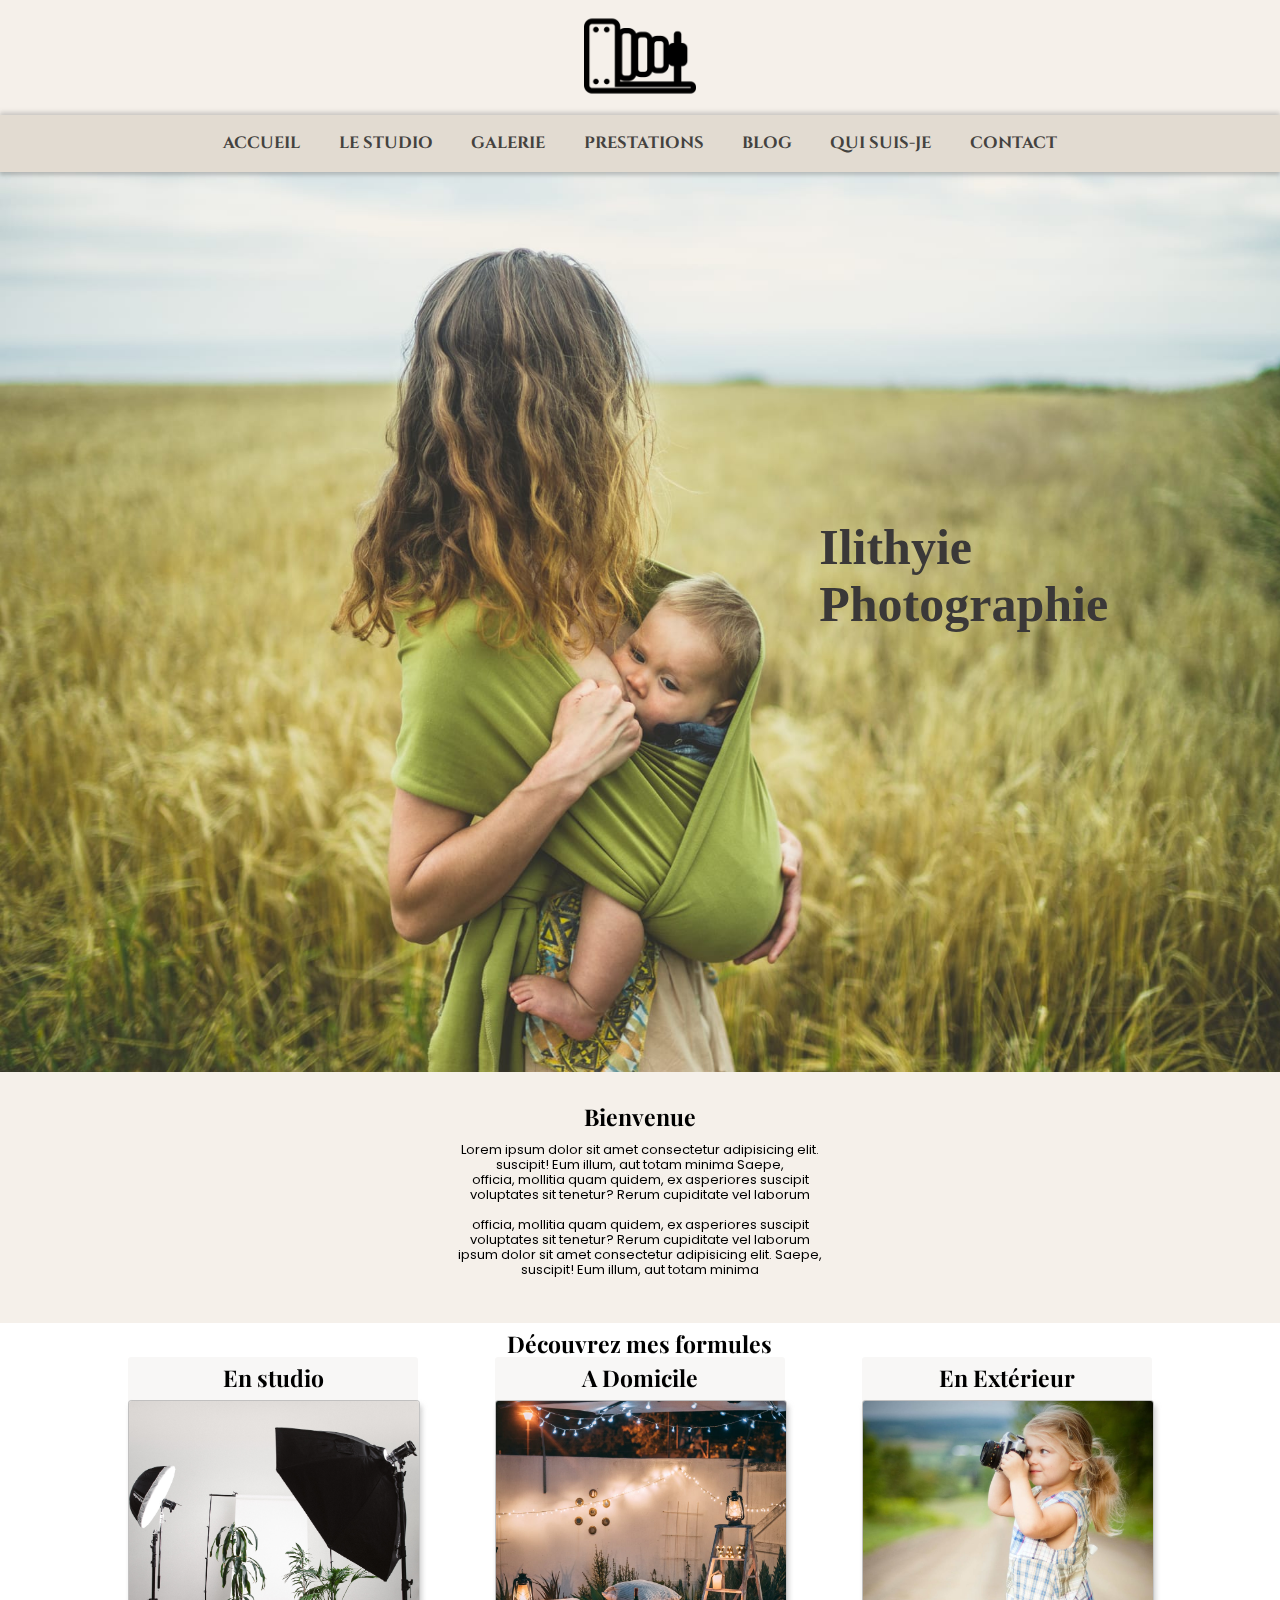
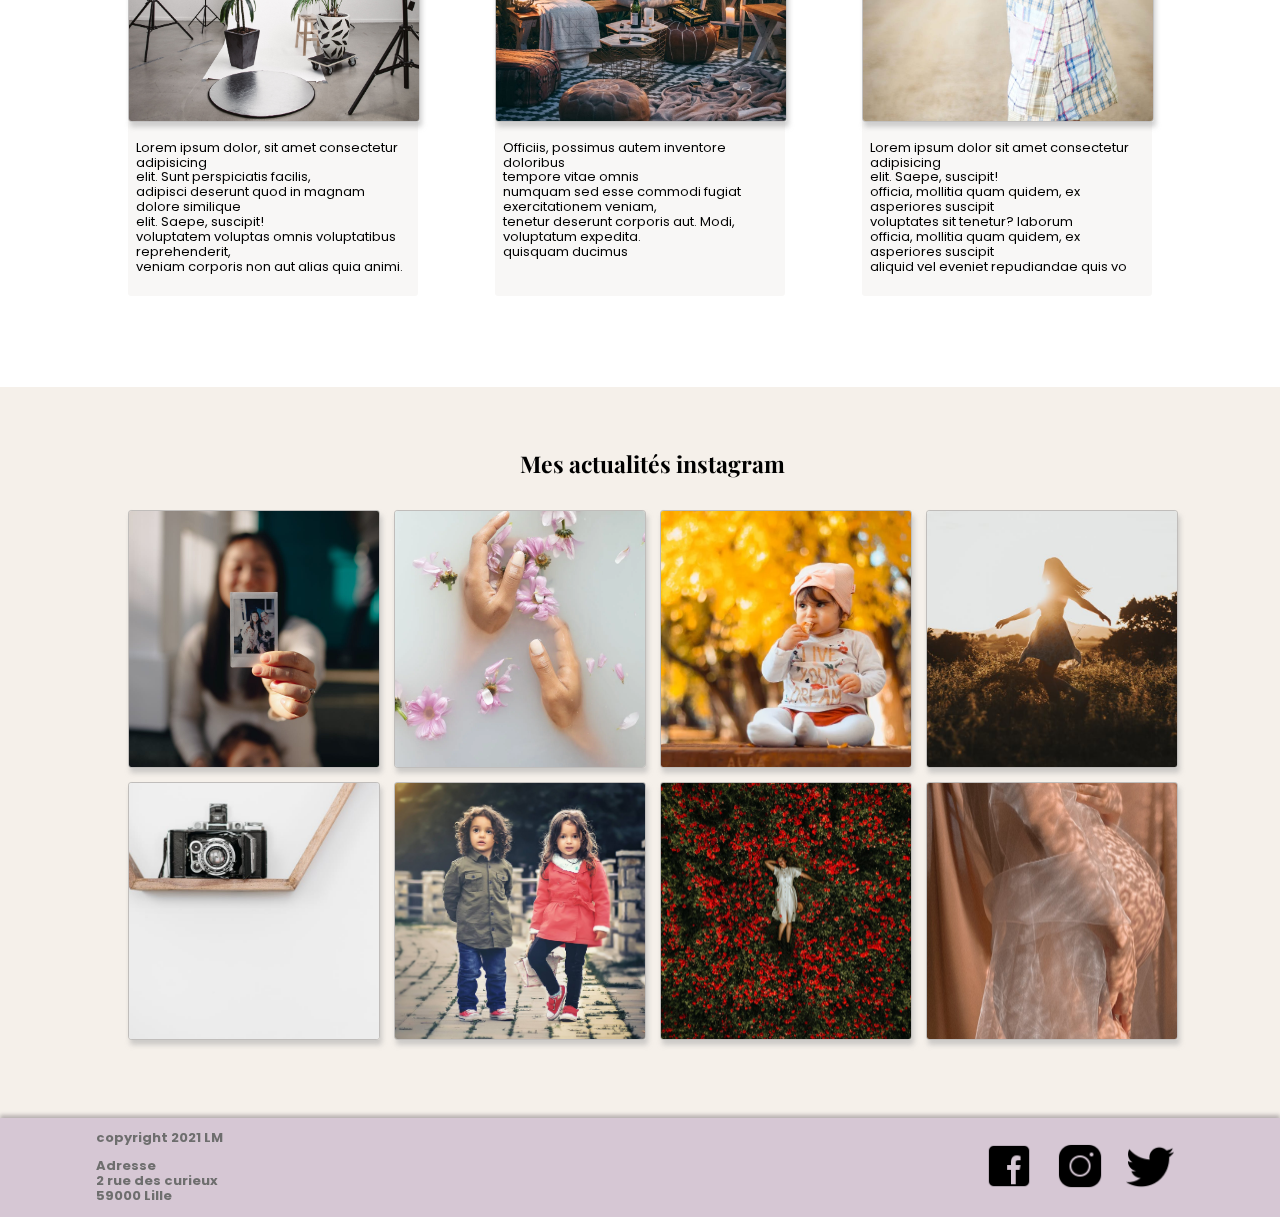
<file: index.html>
<!doctype html>
<html class="no-js" lang="fr">


<!-- =================================================================== -->
<!-- HEAD -->
<!-- =================================================================== -->

<head>
  <meta charset="utf-8">
  <title>photograph baby scss</title>
  <link rel="icon" type="image/x-icon" href="img/pngable_camera-icon.png">
  <meta name="description" content="">
  <meta name="viewport" content="width=device-width, initial-scale=1">

  <meta property="og:title" content="">
  <meta property="og:type" content="">
  <meta property="og:url" content="">
  <meta property="og:image" content="">

  <link rel="stylesheet" href="css/all.min.css" <!-- call fontawesome -->

  <link rel="manifest" href="site.webmanifest">
  <link rel="apple-touch-icon" href="icon.png">
  <!-- Place favicon.ico in the root directory -->

  <link rel="stylesheet" href="stylesheets/main.css">

  <meta name="theme-color" content="#fafafa">

</head>

<!-- =================================================================== -->
<!-- BODY -->
<!-- =================================================================== -->

<body>

  <!-- HEADER ==================================================== -->
  <!-- =========================================================== -->
  <header>
    <figure>
      <a href="index.html">
        <img class="header-img" src="img/pngable_camera-icon.png" alt="logo du site">
      </a>
    </figure>
  </header>

  <!-- NAV ==================================================== -->
  <!-- =========================================================== -->
  <nav>
    <ul>
      <li> <a class="nav-link-text" href="index.html"> accueil</a></li>
      <li> <a class="nav-link-text" href="studio.html"> le studio</a> </li>
      <li> <a class="nav-link-text" href="galerie.html"> galerie</a> </li>
      <li> <a class="nav-link-text" href="prestations.html"> prestations</a> </li>
      <li> <a class="nav-link-text" href="blog.html"> blog</a> </li>
      <li> <a class="nav-link-text" href="aboutme.html"> qui suis-je</a> </li>
      <li> <a class="nav-link-text" href="contact.html"> contact</a> </li>
    </ul>
  </nav>

  <!-- MAIN ==================================================== -->

  <section class="index-container">

    <main class="index-main-background">
      <p class="paragraph-default index-main-studio-title">
        Ilithyie Photographie
      </p>
    </main>

    <!-- BIENVENU MESSAGE ==================================================== -->
    <article class="index-main-article-bienvenu">
      <h3 class="h3-default">Bienvenue</h3>
      <p class="paragraph-default">
        Lorem ipsum dolor sit amet consectetur adipisicing elit. <br />
        suscipit! Eum illum, aut totam minima Saepe,<br />
        officia, mollitia quam quidem, ex asperiores suscipit <br />
        voluptates sit tenetur? Rerum cupiditate vel laborum<br />
        <br />
        officia, mollitia quam quidem, ex asperiores suscipit <br />
        voluptates sit tenetur? Rerum cupiditate vel laborum<br />
        ipsum dolor sit amet consectetur adipisicing elit. Saepe, <br />
        suscipit! Eum illum, aut totam minima<br />
      </p>
    </article>




    <!-- prestations PRESENTATION ==================================================== -->
    <section class="index-prestations-backgroundcolor">
      <!-- section background white to hide backgroundimage -->

      <section class="index-prestations-container">

        <h3 class="h3-default index-prestation-1"> Découvrez mes formules </h3>

        <article class="index-prestation-2 index-prestation-gen">
          <h3 class="h3-default"> En studio </h3>
          <figure>
            <a href="prestations.html#studio-id-link">
              <img src="img/photo-1527011046414-4781f1f94f8c.jpeg" class="img-general-setting"
                alt="Photo d'un plateau studio">
            </a>
          </figure>
          <p class="paragraph-default">
            Lorem ipsum dolor, sit amet consectetur adipisicing<br />
            elit. Sunt perspiciatis facilis,<br />
            adipisci deserunt quod in magnam dolore similique<br />
            elit. Saepe, suscipit!<br />
            voluptatem voluptas omnis voluptatibus reprehenderit,<br />
            veniam corporis non aut alias quia animi.<br />
          </p>
        </article>

        <article class="index-prestation-3 index-prestation-gen">
          <h3 class="h3-default"> A Domicile </h3>
          <figure>
            <a href="prestations.html#domicile-id-link">
              <img src="img/pexels-photo-4112233.jpeg" class="img-general-setting"
                alt="Photo d'un salon extérieur">
            </a>
          </figure>
          <p class="paragraph-default">
            Officiis, possimus autem inventore doloribus <br />
            tempore vitae omnis <br />
            numquam sed esse commodi fugiat exercitationem veniam,<br />
            tenetur deserunt corporis aut. Modi, voluptatum expedita.<br />
            quisquam ducimus
          </p>
        </article>

        <article class="index-prestation-4 index-prestation-gen">
          <h3 class="h3-default"> En Extérieur </h3>
          <figure>
            <a href="prestations.html#exterieur-id-link">
            <img src="img/pexels-photo-189857.jpeg" class="img-general-setting img-prestation-mediaQ3"
              alt="Photo d'une enfant en extérieur utilisant un appareil photo">
            </a>
          </figure>
          <p class="paragraph-default">
            Lorem ipsum dolor sit amet consectetur adipisicing <br />
            elit. Saepe, suscipit!<br />
            officia, mollitia quam quidem, ex asperiores suscipit <br />
            voluptates sit tenetur? laborum<br />
            officia, mollitia quam quidem, ex asperiores suscipit <br />
            aliquid vel eveniet repudiandae quis vo<br />
          </p>
        </article>
      </section>
    </section>
    <!-- section background white to hide backgroundimage -->


  </section>
  <!-- Il faut que la section qui contienne le background contienne tout les elements qui vont passer sur le BGimage,
sinon un autre "element de même importance" va entrainer un scroll et l'image va se faire pousser et ça sera pas agréable -->

  <!-- ACTUALITE INSTAGRAM ==================================================== -->
  <section class="index-actu-insta-backgroundcolor">
    <section class="index-actu-insta-container">
      <h3 class="h3-default"> Mes actualités instagram</h3>

      <figure class="index-actu-insta-figure">
        <img src="img/pexels-photo-7678207.jpeg" class="img-general-setting" alt="actuinsta1">
      </figure>
      <figure class="index-actu-insta-figure">
        <img src="img/pexels-photo-6621224.webp" class="img-general-setting" alt="actuinsta2">
      </figure>
      <figure class="index-actu-insta-figure">
        <img src="img/pexels-photo-1652117.webp" class="img-general-setting index-actu-img3" alt="actuinsta3">
      </figure>
      <figure class="index-actu-insta-figure">
        <img src="img/pexels-photo-2868441.jpeg" class="img-general-setting" alt="actuinsta4">
      </figure>
      <figure class="index-actu-insta-figure">
        <img src="img/pexels-photo-7055953.jpeg" class="img-general-setting index-actu-img5" alt="actuinsta5">
      </figure>
      <figure class="index-actu-insta-figure">
        <img src="img/child-childrens-baby-children-s.jpg" class="img-general-setting" alt="actuinsta6">
      </figure>
      <figure class="index-actu-insta-figure">
        <img src="img/pexels-photo-4243188.jpeg" class="img-general-setting" alt="actuinsta6">
      </figure>
      <figure class="index-actu-insta-figure">
        <img src="img/pexels-photo-7283559.jpeg" class="img-general-setting" alt="actuinsta6">
      </figure>

    </section>
  </section>


  <!-- FOOTER ==================================================== -->
  <!-- =========================================================== -->
  <section>
    <footer>
      <section class="footercopytxt">
        <article>
          <p class="paragraph-default"> copyright 2021 LM</p>
        </article>
        <article>
          <p class="paragraph-default"> Adresse <br />
            2 rue des curieux<br />
            59000 Lille
          </p>
        </article>
      </section>

      <article>
        <figure class="footerfigure">
          <img class="socialmedia" src="img/icons8-facebook-100.png" alt="Facebook">
          <img class="socialmedia" src="img/icons8-instagram-100.png" alt="Instagram">
          <img class="socialmedia" src="img/icons8-twitter-100.png" alt="Twitter">
        </figure>
      </article>
    </footer>
  </section>





</body>

</html>
</file>
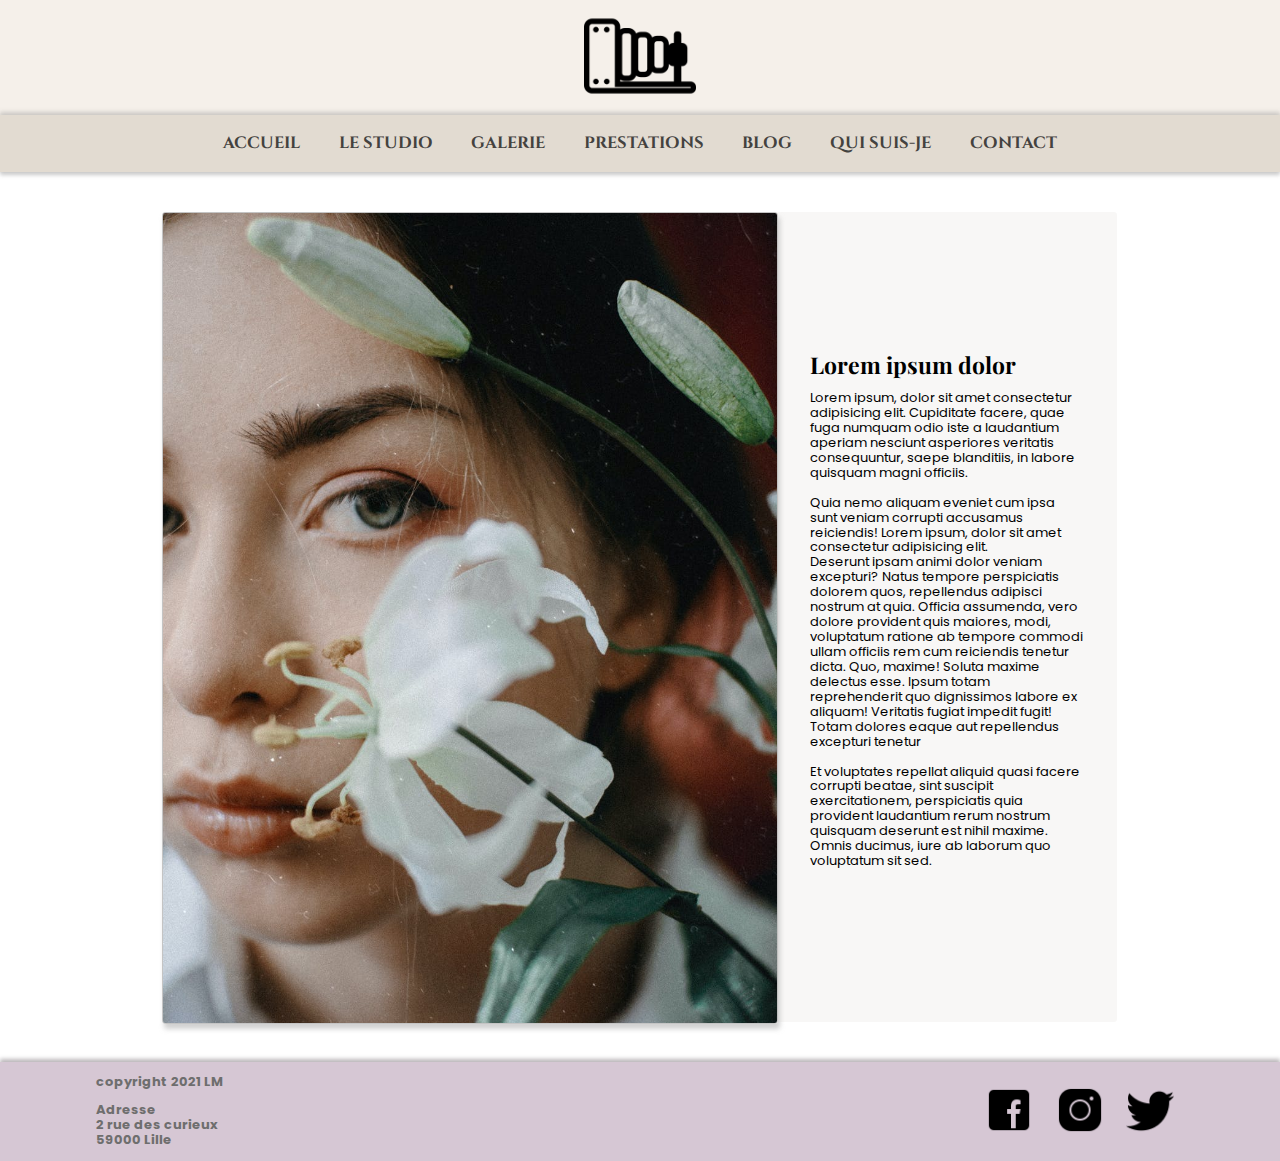
<file: aboutme.html>
<!doctype html>
<html class="no-js" lang="">


<!-- =================================================================== -->
<!-- HEAD -->
<!-- =================================================================== -->

<head>
  <meta charset="utf-8">
  <title>photograph baby scss</title>
  <link rel="icon" type="image/x-icon" href="img/pngable_camera-icon.png">
  <meta name="description" content="">
  <meta name="viewport" content="width=device-width, initial-scale=1">

  <meta property="og:title" content="">
  <meta property="og:type" content="">
  <meta property="og:url" content="">
  <meta property="og:image" content="">

  <link rel="stylesheet" href="css/all.min.css"
  <!-- call fontawesome -->

  <link rel="manifest" href="site.webmanifest">
  <link rel="apple-touch-icon" href="icon.png">
  <!-- Place favicon.ico in the root directory -->

  <link rel="stylesheet" href="stylesheets/main.css">

  <meta name="theme-color" content="#fafafa">

</head>

<!-- =================================================================== -->
<!-- BODY -->
<!-- =================================================================== -->

<body>

  <!-- HEADER ==================================================== -->
  <!-- =========================================================== -->
  <header>
    <figure>
      <a href="index.html">
      <img class="header-img" src="img/pngable_camera-icon.png" alt="logo du site">
      </a>
    </figure>
  </header>

  <!-- NAV ==================================================== -->
  <!-- =========================================================== -->
  <nav>
    <ul>
      <li> <a class="nav-link-text" href="index.html"> accueil</a></li>
      <li> <a class="nav-link-text" href="studio.html"> le studio</a> </li>
      <li> <a class="nav-link-text" href="galerie.html"> galerie</a> </li>
      <li> <a class="nav-link-text" href="prestations.html"> prestations</a> </li>
      <li> <a class="nav-link-text" href="blog.html"> blog</a> </li>
      <li> <a class="nav-link-text" href="aboutme.html"> qui suis-je</a> </li>
      <li> <a class="nav-link-text" href="contact.html"> contact</a> </li>
    </ul>
  </nav>

  <section class="aboutme-grid-container">
    <figure class="aboutme-photo-figure">
      <img class="aboutme-photo" src="img/pexels-photo-4439607.jpeg"
        alt="photo visage de femme brune regardant vers le haut">
    </figure>
    <article class="aboutme-article">
      <h3 class="h3-default">
        Lorem ipsum dolor
      </h3>
      <p class="paragraph-default">Lorem ipsum, dolor sit amet consectetur adipisicing elit.
        Cupiditate facere, quae fuga numquam odio iste a laudantium aperiam nesciunt asperiores veritatis consequuntur,
        saepe blanditiis,
        in labore quisquam magni officiis. <br />
        <br />
        Quia nemo aliquam eveniet cum ipsa sunt veniam corrupti accusamus reiciendis!
        Lorem ipsum, dolor sit amet consectetur adipisicing elit. <br />
        Deserunt ipsam animi dolor veniam excepturi? Natus tempore perspiciatis dolorem quos, repellendus adipisci
        nostrum at quia.
        Officia assumenda, vero dolore provident quis maiores, modi, voluptatum ratione ab tempore commodi ullam
        officiis rem cum
        reiciendis tenetur dicta. Quo, maxime! Soluta maxime delectus esse. Ipsum totam reprehenderit quo dignissimos
        labore ex aliquam!
        Veritatis fugiat impedit fugit! Totam dolores eaque aut repellendus excepturi tenetur
        <br />
        <br /> Et
        voluptates repellat aliquid quasi facere corrupti beatae, sint suscipit exercitationem, perspiciatis quia
        provident
        laudantium rerum nostrum quisquam deserunt est nihil maxime.
        Omnis ducimus, iure ab laborum quo voluptatum sit sed.
      </p>
    </article>

  </section>



  <!-- FOOTER ==================================================== -->
  <!-- =========================================================== -->
  <section>
    <footer>
      <section class="footercopytxt">
        <article>
          <p class="paragraph-default"> copyright 2021 LM</p>
        </article>
        <article>
          <p class="paragraph-default"> Adresse <br />
            2 rue des curieux<br />
            59000 Lille
          </p>
        </article>
      </section>

      <article>
        <figure class="footerfigure">
          <img class="socialmedia" src="img/icons8-facebook-100.png" alt="Facebook">
          <img class="socialmedia" src="img/icons8-instagram-100.png" alt="Instagram">
          <img class="socialmedia" src="img/icons8-twitter-100.png" alt="Twitter">
        </figure>
      </article>
    </footer>
  </section>

</body>

</html>
</file>
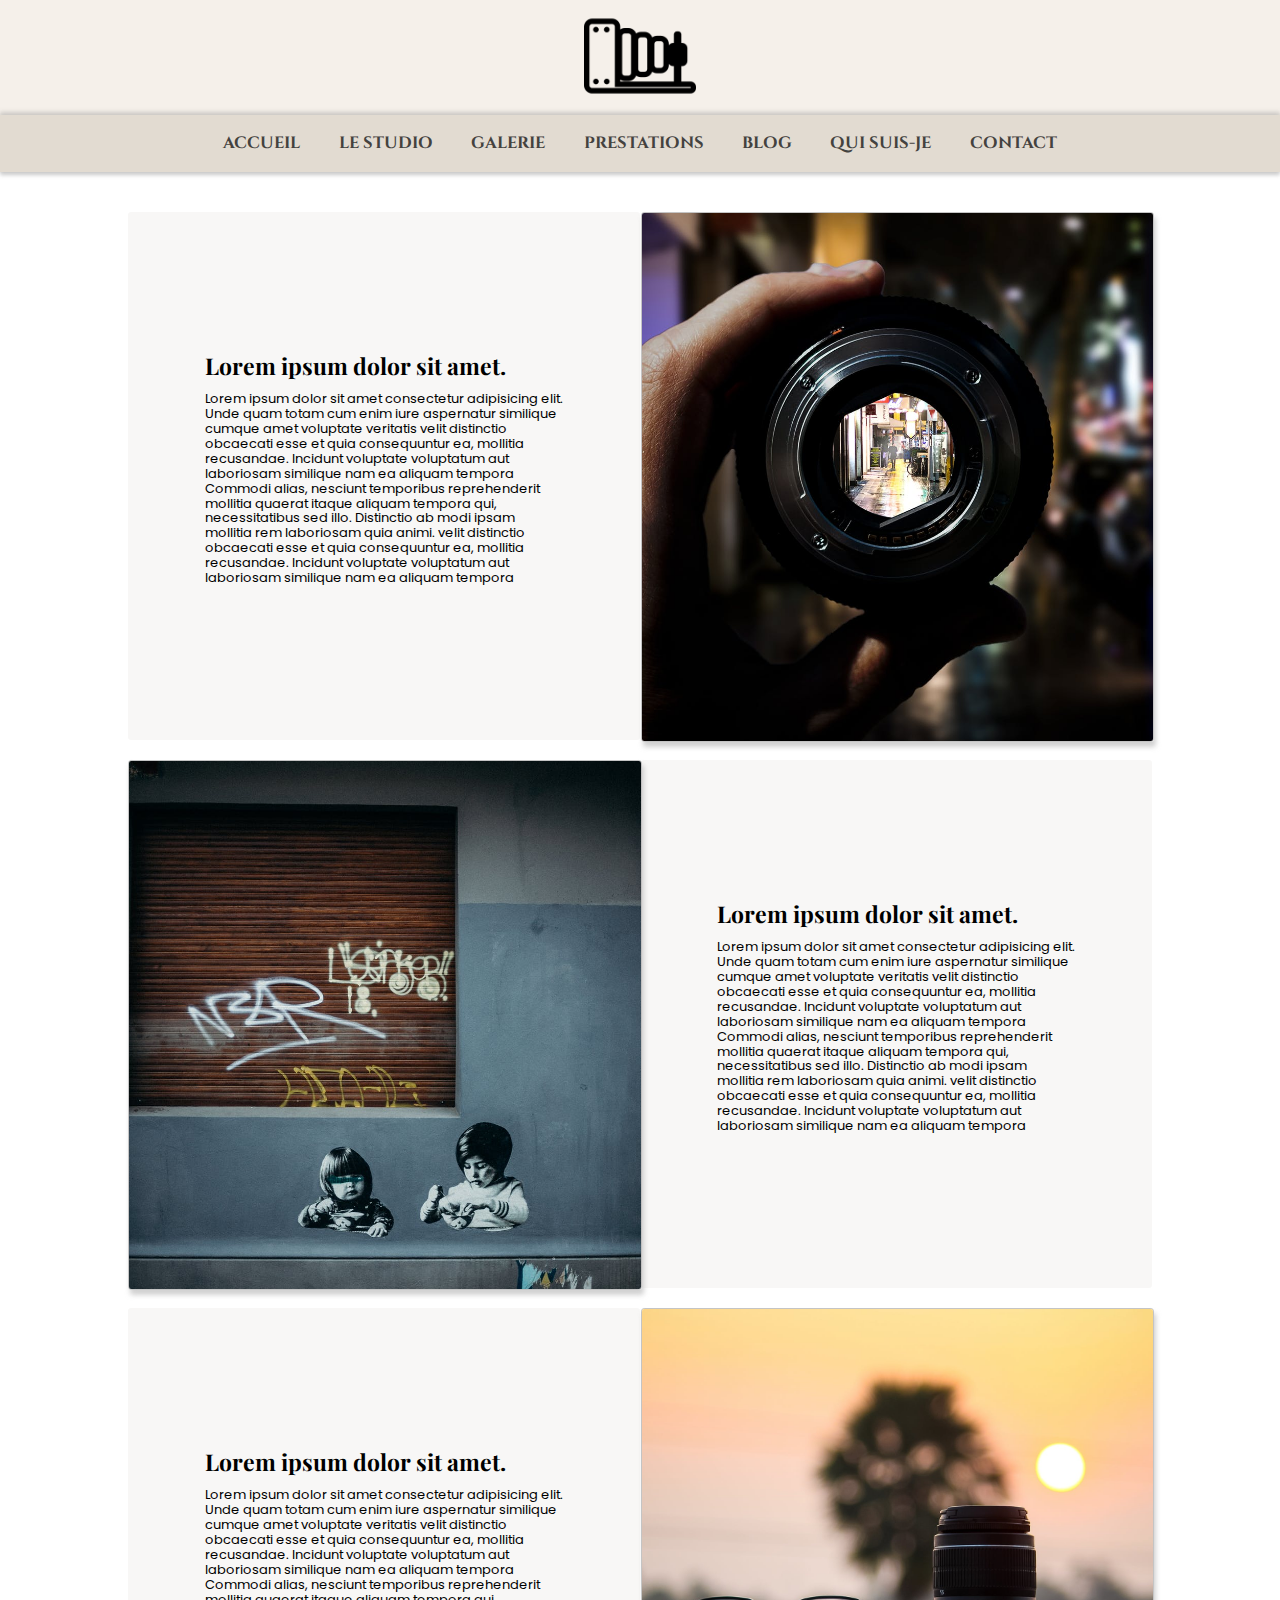
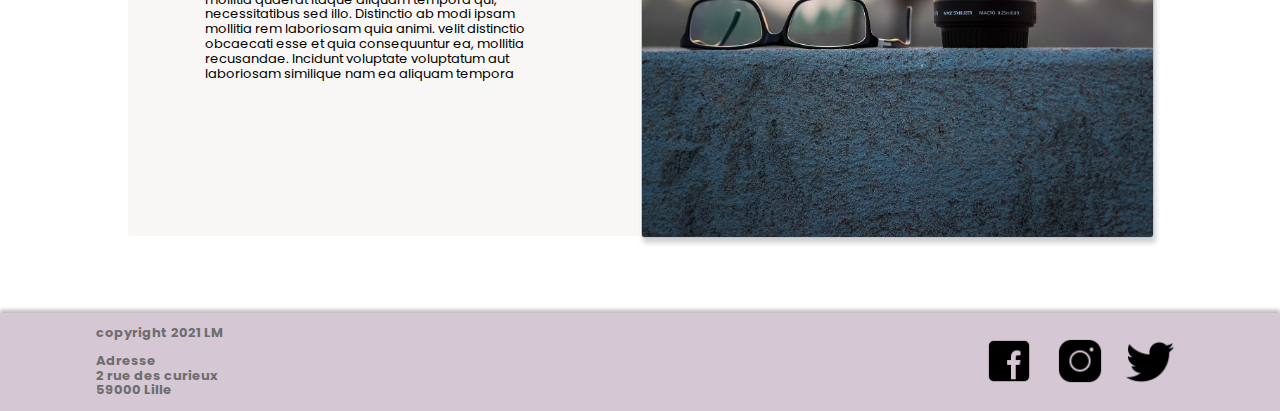
<file: blog.html>
<!doctype html>
<html class="no-js" lang="">


<!-- =================================================================== -->
<!-- HEAD -->
<!-- =================================================================== -->

<head>
  <meta charset="utf-8">
  <title>photograph baby scss</title>
  <link rel="icon" type="image/x-icon" href="img/pngable_camera-icon.png">
  <meta name="description" content="">
  <meta name="viewport" content="width=device-width, initial-scale=1">

  <meta property="og:title" content="">
  <meta property="og:type" content="">
  <meta property="og:url" content="">
  <meta property="og:image" content="">

  <link rel="stylesheet" href="css/all.min.css"
  <!-- call fontawesome -->

  <link rel="manifest" href="site.webmanifest">
  <link rel="apple-touch-icon" href="icon.png">
  <!-- Place favicon.ico in the root directory -->

  <link rel="stylesheet" href="stylesheets/main.css">

  <meta name="theme-color" content="#fafafa">

</head>

<!-- =================================================================== -->
<!-- BODY -->
<!-- =================================================================== -->

<body>

  <!-- HEADER ==================================================== -->
  <!-- =========================================================== -->
  <header>
    <figure>
      <a href="index.html">
      <img class="header-img" src="img/pngable_camera-icon.png" alt="logo du site">
      </a>
    </figure>
  </header>

  <!-- NAV ==================================================== -->
  <!-- =========================================================== -->
  <nav>
    <ul>
      <li> <a class="nav-link-text" href="index.html"> accueil</a></li>
      <li> <a class="nav-link-text" href="studio.html"> le studio</a> </li>
      <li> <a class="nav-link-text" href="galerie.html"> galerie</a> </li>
      <li> <a class="nav-link-text" href="prestations.html"> prestations</a> </li>
      <li> <a class="nav-link-text" href="blog.html"> blog</a> </li>
      <li> <a class="nav-link-text" href="aboutme.html"> qui suis-je</a> </li>
      <li> <a class="nav-link-text" href="contact.html"> contact</a> </li>
    </ul>
  </nav>

  <!-- BLOG MAIN ==================================================== -->
  <!-- =========================================================== -->

  <section class="blog-grid">

    <article class="blog-article-common-style blog-article1">
      <h3 class="h3-default">
        Lorem ipsum dolor sit amet.
      </h3>
      <p class="paragraph-default">
        Lorem ipsum dolor sit amet consectetur adipisicing elit.
        Unde quam totam cum enim iure aspernatur similique cumque amet voluptate veritatis
        velit distinctio obcaecati esse et quia consequuntur ea, mollitia recusandae.
        Incidunt voluptate voluptatum aut laboriosam similique nam ea aliquam tempora
        Commodi alias, nesciunt temporibus reprehenderit mollitia quaerat itaque aliquam tempora qui,
        necessitatibus sed illo. Distinctio ab modi ipsam mollitia rem laboriosam quia animi.
        velit distinctio obcaecati esse et quia consequuntur ea, mollitia recusandae.
        Incidunt voluptate voluptatum aut laboriosam similique nam ea aliquam tempora
      </p>
    </article>

    <figure class="blog-figure-article1">
      <img src="img/pexels-photo-339379.jpeg" class="img-general-setting" alt="rue à travers un objectif">
    </figure>

    <!-- =========================================================== -->
    <article class="blog-article-common-style blog-article2">
      <h3 class="h3-default">
        Lorem ipsum dolor sit amet.
      </h3>
      <p class="paragraph-default">
        Lorem ipsum dolor sit amet consectetur adipisicing elit.
        Unde quam totam cum enim iure aspernatur similique cumque amet voluptate veritatis
        velit distinctio obcaecati esse et quia consequuntur ea, mollitia recusandae.
        Incidunt voluptate voluptatum aut laboriosam similique nam ea aliquam tempora
        Commodi alias, nesciunt temporibus reprehenderit mollitia quaerat itaque aliquam tempora qui,
        necessitatibus sed illo. Distinctio ab modi ipsam mollitia rem laboriosam quia animi.
        velit distinctio obcaecati esse et quia consequuntur ea, mollitia recusandae.
        Incidunt voluptate voluptatum aut laboriosam similique nam ea aliquam tempora
      </p>
    </article>

    <figure class="blog-figure-article2">
      <img src="img/pexels-photo-4551851.jpeg" class="img-general-setting" alt="store taggé dans une rue">
    </figure>

    <!-- =========================================================== -->

    <article class="blog-article-common-style blog-article3">
      <h3 class="h3-default">
        Lorem ipsum dolor sit amet.
      </h3>
      <p class="paragraph-default">
        Lorem ipsum dolor sit amet consectetur adipisicing elit.
        Unde quam totam cum enim iure aspernatur similique cumque amet voluptate veritatis
        velit distinctio obcaecati esse et quia consequuntur ea, mollitia recusandae.
        Incidunt voluptate voluptatum aut laboriosam similique nam ea aliquam tempora
        Commodi alias, nesciunt temporibus reprehenderit mollitia quaerat itaque aliquam tempora qui,
        necessitatibus sed illo. Distinctio ab modi ipsam mollitia rem laboriosam quia animi.
        velit distinctio obcaecati esse et quia consequuntur ea, mollitia recusandae.
        Incidunt voluptate voluptatum aut laboriosam similique nam ea aliquam tempora
      </p>
    </article>

    <figure class="blog-figure-article3">
      <img src="img/pexels-photo-57542.jpeg" class="img-general-setting"
        alt="ojectif et lunette posé sur un murret, soleil couchant dans le fond">
    </figure>
  </section>



  <!-- FOOTER ==================================================== -->
  <!-- =========================================================== -->
  <section>
    <footer>
      <section class="footercopytxt">
        <article>
          <p class="paragraph-default"> copyright 2021 LM</p>
        </article>
        <article>
          <p class="paragraph-default"> Adresse <br />
            2 rue des curieux<br />
            59000 Lille
          </p>
        </article>
      </section>

      <article>
        <figure class="footerfigure">
          <img class="socialmedia" src="img/icons8-facebook-100.png" alt="Facebook">
          <img class="socialmedia" src="img/icons8-instagram-100.png" alt="Instagram">
          <img class="socialmedia" src="img/icons8-twitter-100.png" alt="Twitter">
        </figure>
      </article>
    </footer>
  </section>

</body>

</html>
</file>
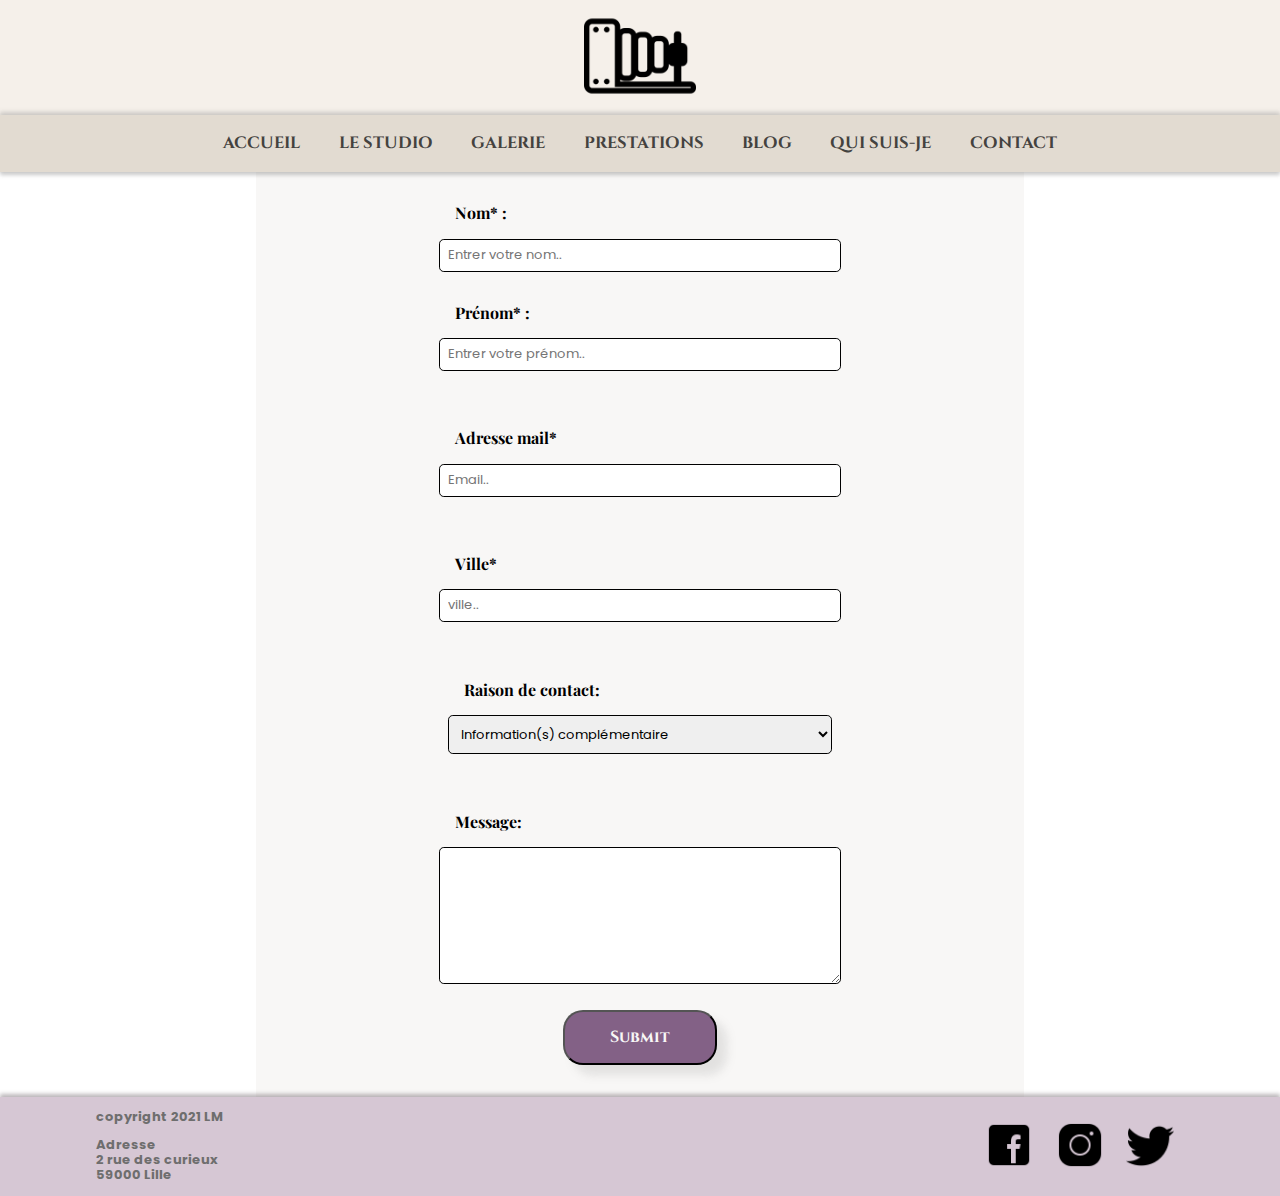
<file: contact.html>
<!doctype html>
<html class="no-js" lang="">


<!-- =================================================================== -->
<!-- HEAD -->
<!-- =================================================================== -->

<head>
  <meta charset="utf-8">
  <title>photograph baby scss</title>
  <link rel="icon" type="image/x-icon" href="img/pngable_camera-icon.png">
  <meta name="description" content="">
  <meta name="viewport" content="width=device-width, initial-scale=1">

  <meta property="og:title" content="">
  <meta property="og:type" content="">
  <meta property="og:url" content="">
  <meta property="og:image" content="">

  <link rel="stylesheet" href="css/all.min.css" <!-- call fontawesome -->

  <link rel="manifest" href="site.webmanifest">
  <link rel="apple-touch-icon" href="icon.png">
  <!-- Place favicon.ico in the root directory -->

  <link rel="stylesheet" href="stylesheets/main.css">

  <meta name="theme-color" content="#fafafa">

</head>

<!-- =================================================================== -->
<!-- BODY -->
<!-- =================================================================== -->

<body>

  <!-- HEADER ==================================================== -->
  <!-- =========================================================== -->
  <header>
    <figure>
      <a href="index.html">
        <img class="header-img" src="img/pngable_camera-icon.png" alt="logo du site">
      </a>
    </figure>
  </header>

  <!-- NAV ==================================================== -->
  <!-- =========================================================== -->
  <nav>
    <ul>
      <li> <a class="nav-link-text" href="index.html"> accueil</a></li>
      <li> <a class="nav-link-text" href="studio.html"> le studio</a> </li>
      <li> <a class="nav-link-text" href="galerie.html"> galerie</a> </li>
      <li> <a class="nav-link-text" href="prestations.html"> prestations</a> </li>
      <li> <a class="nav-link-text" href="blog.html"> blog</a> </li>
      <li> <a class="nav-link-text" href="aboutme.html"> qui suis-je</a> </li>
      <li> <a class="nav-link-text" href="contact.html"> contact</a> </li>
    </ul>
  </nav>

  <section>
    <form class="form-container">

      <p>
        <label for="nom">Nom* :</label>
        <input type="text" name="Nom" id="nom" placeholder="Entrer votre nom.." pattern="[A-Z]{1}[a-zéèàç]{2,}"
          required>

        <label for="prenom">Prénom* :</label>
        <input type="text" name="Prénom" id="prenom" placeholder="Entrer votre prénom.." pattern="[A-Z]{1}[a-zéèàç]{2,}"
          required>
      </p>

      <p> <label for="email">Adresse mail*</label>
        <input type="email" name="Email" id="email" placeholder="Email.." required>
      </p>

      <p> <label for="ville">Ville*</label>
        <input type="text" name="ville" id="ville" placeholder="ville.." pattern="[A-Z]{1}[a-zéèàç\s]{2,}">
      </p>


      <p> <label for="pkcontact"> Raison de contact: </label>
        <select id="pkcontact" name="raison-de-contact">
          <option value="info-complementaire">Information(s) complémentaire</option>
          <option value="prix">Demande de prix</option>
          <option value="question formules">Question sur mes prestations</option>
        </select>
      </p>


      <p> <label for="textarea">Message:</label>
        <textarea id="textarea" name="pavet" rows="8" cols="25">
           
        </textarea>
      </p>


      <input type="submit" value="Submit">


    </form>


  </section>


  <!-- FOOTER ==================================================== -->
  <!-- =========================================================== -->
  <section>
    <footer>
      <section class="footercopytxt">
        <article>
          <p class="paragraph-default"> copyright 2021 LM</p>
        </article>
        <article>
          <p class="paragraph-default"> Adresse <br />
            2 rue des curieux<br />
            59000 Lille
          </p>
        </article>
      </section>

      <article>
        <figure class="footerfigure">
          <img class="socialmedia" src="img/icons8-facebook-100.png" alt="Facebook">
          <img class="socialmedia" src="img/icons8-instagram-100.png" alt="Instagram">
          <img class="socialmedia" src="img/icons8-twitter-100.png" alt="Twitter">
        </figure>
      </article>
    </footer>
  </section>

</body>

</html>
</file>
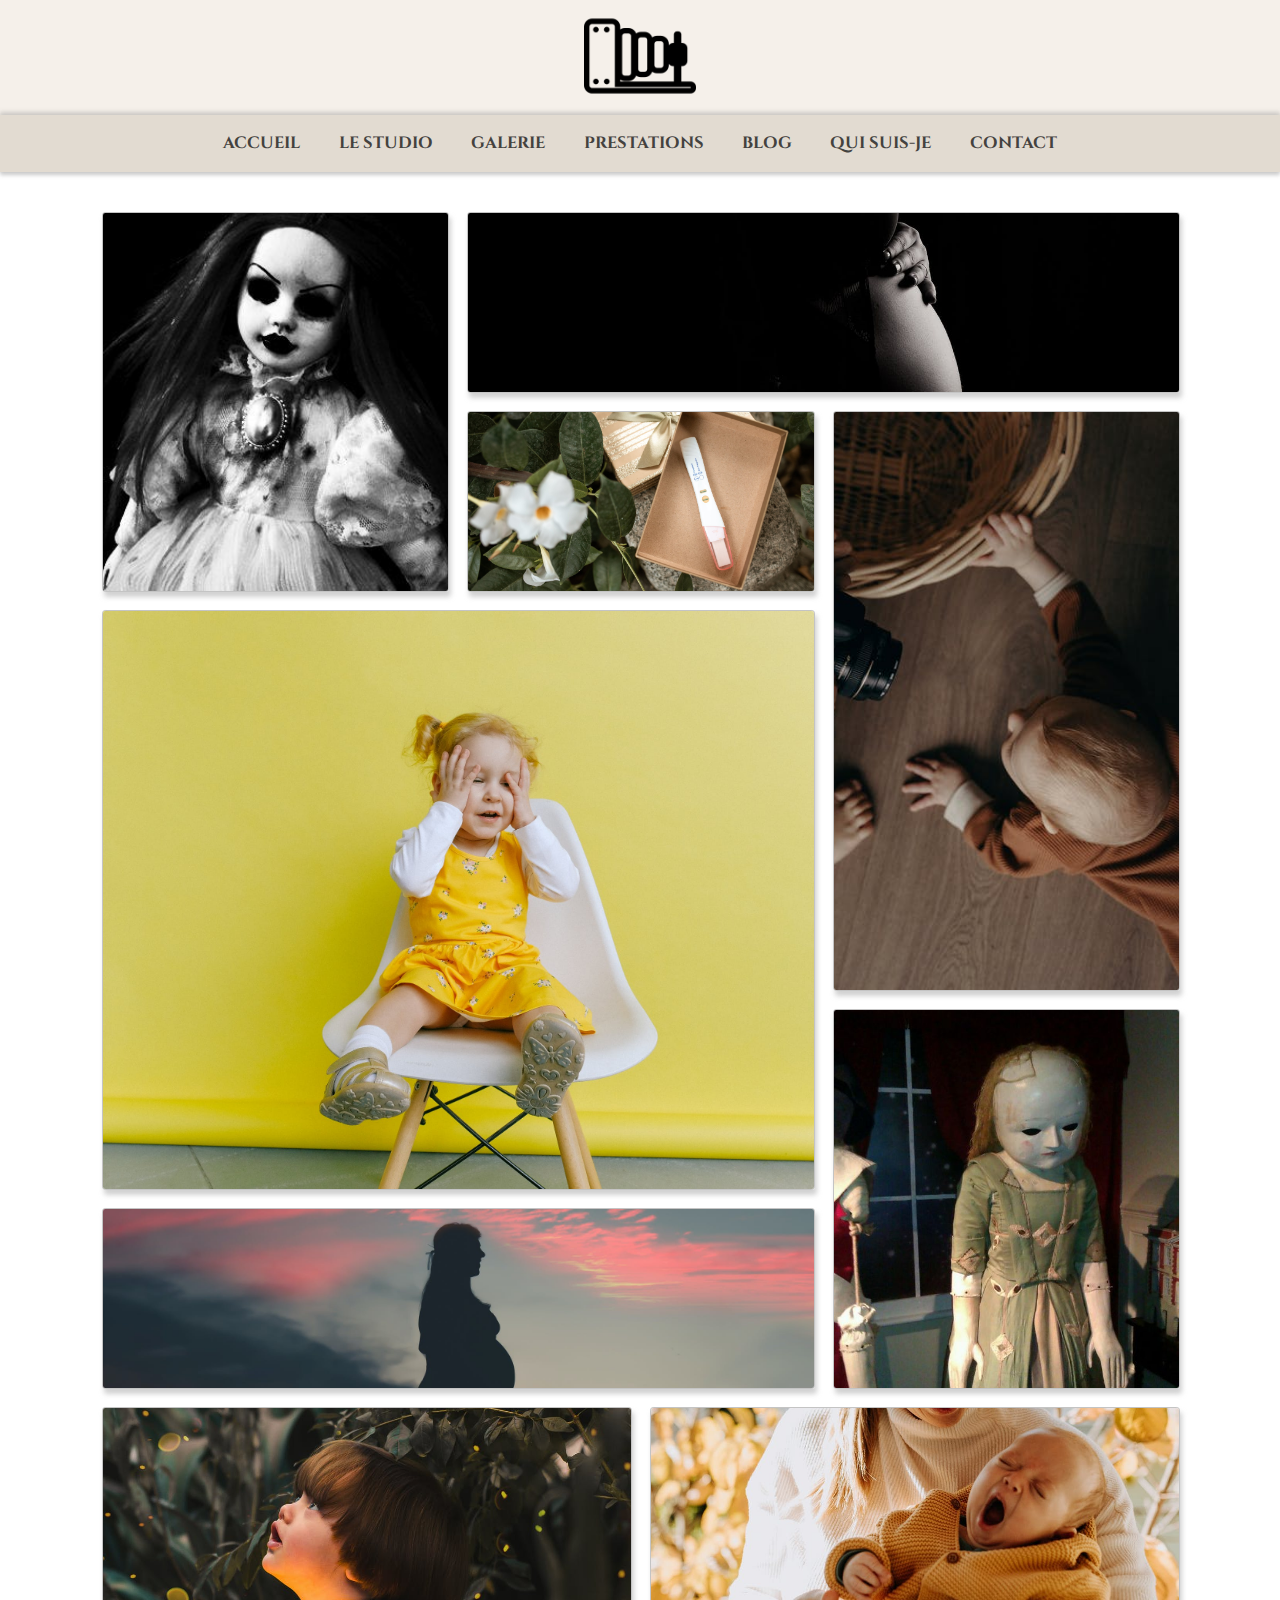
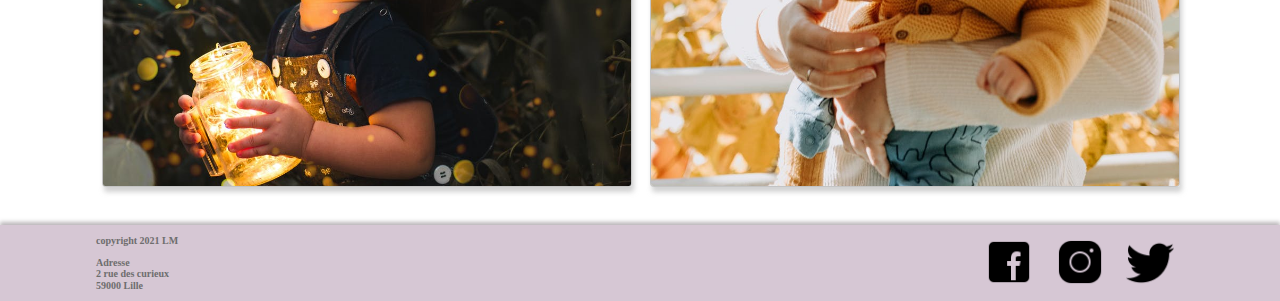
<file: galerie.html>
<!doctype html>
<html class="no-js" lang="">


<!-- =================================================================== -->
<!-- HEAD -->
<!-- =================================================================== -->

<head>
  <meta charset="utf-8">
  <title>photograph baby scss</title>
  <link rel="icon" type="image/x-icon" href="img/pngable_camera-icon.png">
  <meta name="description" content="">
  <meta name="viewport" content="width=device-width, initial-scale=1">

  <meta property="og:title" content="">
  <meta property="og:type" content="">
  <meta property="og:url" content="">
  <meta property="og:image" content="">

  <link rel="stylesheet" href="css/all.min.css"
  <!-- call fontawesome -->

  <link rel="manifest" href="site.webmanifest">
  <link rel="apple-touch-icon" href="icon.png">
  <!-- Place favicon.ico in the root directory -->

  <link rel="stylesheet" href="stylesheets/main.css">

  <meta name="theme-color" content="#fafafa">

</head>

<!-- =================================================================== -->
<!-- BODY -->
<!-- =================================================================== -->

<body>

  <!-- HEADER ==================================================== -->
  <!-- =========================================================== -->
  <header>
    <figure>
      <a href="index.html">
      <img class="header-img" src="img/pngable_camera-icon.png" alt="logo du site">
      </a>
    </figure>
  </header>

  <!-- NAV ==================================================== -->
  <!-- =========================================================== -->
  <nav>
    <ul>
      <li> <a class="nav-link-text" href="index.html"> accueil</a></li>
      <li> <a class="nav-link-text" href="studio.html"> le studio</a> </li>
      <li> <a class="nav-link-text" href="galerie.html"> galerie</a> </li>
      <li> <a class="nav-link-text" href="prestations.html"> prestations</a> </li>
      <li> <a class="nav-link-text" href="blog.html"> blog</a> </li>
      <li> <a class="nav-link-text" href="aboutme.html"> qui suis-je</a> </li>
      <li> <a class="nav-link-text" href="contact.html"> contact</a> </li>
    </ul>
  </nav>

  <!-- GALERIE MAIN ==================================================== -->
  <!-- =========================================================== -->
  <section class="galerie-container">
    <section class="galerie-contenant-de-photos">
      <figure class="galerie-figure1 galerie-fig-general">
        <img src="img/028597ef94f876684cd5697ec694e98f.jpeg" class="img-general-setting" alt="poupée noir et blanc angoissante">
      </figure>
      <figure class="galerie-figure2 galerie-fig-general">
        <img src="img/pexels-photo-590496.jpeg" class="img-general-setting" alt="femme enceinte de profil">
      </figure>
      <figure class="galerie-figure3 galerie-fig-general">
        <img src="img/pexels-photo-6148907.jpeg" class="img-general-setting" alt="test de grossesse près de fleurs">
      </figure>
      <figure class="galerie-figure4 galerie-fig-general">
        <img src="img/pexels-photo-8000826.jpeg" class="img-general-setting" alt="vu du dessus, bébé agrippant un panier en osier">
      </figure>
      <figure class="galerie-figure5 galerie-fig-general">
        <img src="img/pexels-photo-3771644.jpeg" class="img-general-setting" alt="petite fille sur une chaise tenant sa tête entre ses mains">
      </figure>
      <figure class="galerie-figure6 galerie-fig-general">
        <img src="img/pexels-photo-1717292.jpeg" class="img-general-setting" alt="femme de profil sur fond de début de soirée ciel rougeatre">
      </figure>
      <figure class="galerie-figure7 galerie-fig-general">
        <img src="img/2410b7f2da5892a3681e6fa57848481b.jpeg" class="img-general-setting" alt="fille avec masque de poupée flippant">
      </figure>
      <figure class="galerie-figure8 galerie-fig-general">
        <img src="img/pexels-photo-2026960.jpeg" class="img-general-setting" alt="jeune fille de profil regardant l'air intéressé vers le haut">
      </figure>
      <figure class="galerie-figure9 galerie-fig-general">
        <img src="img/pexels-photo-6849581.jpeg" class="img-general-setting" alt="mère tenant son enfant entrain de bailler">
      </figure>

    </section>
  </section>



  <!-- FOOTER ==================================================== -->
  <!-- =========================================================== -->
  <section>
    <footer>
      <section class="footercopytxt">
        <article>
          <p> copyright 2021 LM</p>
        </article>
        <article>
          <p> Adresse <br />
            2 rue des curieux<br />
            59000 Lille
          </p>
        </article>
      </section>

      <article>
        <figure class="footerfigure">
          <img class="socialmedia" src="img/icons8-facebook-100.png" alt="Facebook">
          <img class="socialmedia" src="img/icons8-instagram-100.png" alt="Instagram">
          <img class="socialmedia" src="img/icons8-twitter-100.png" alt="Twitter">
        </figure>
      </article>
    </footer>
  </section>
</body>

</html>
</file>
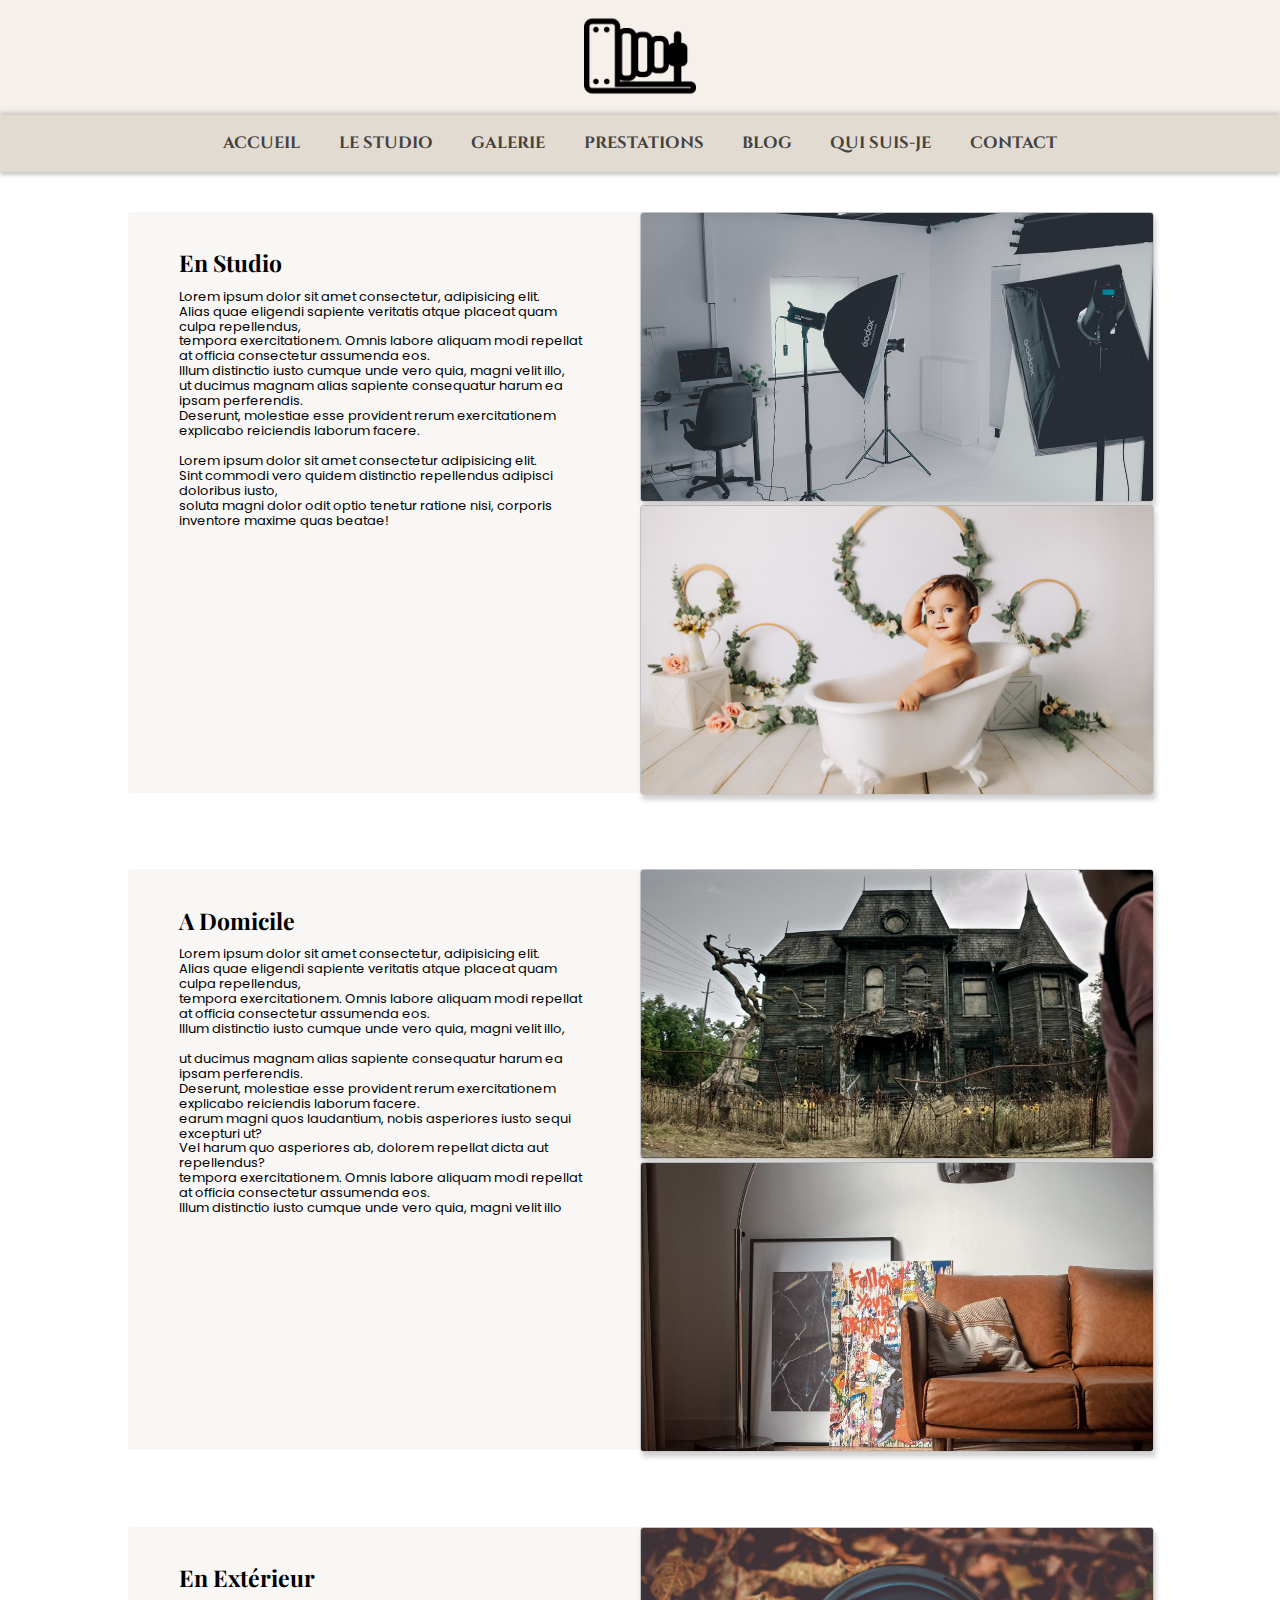
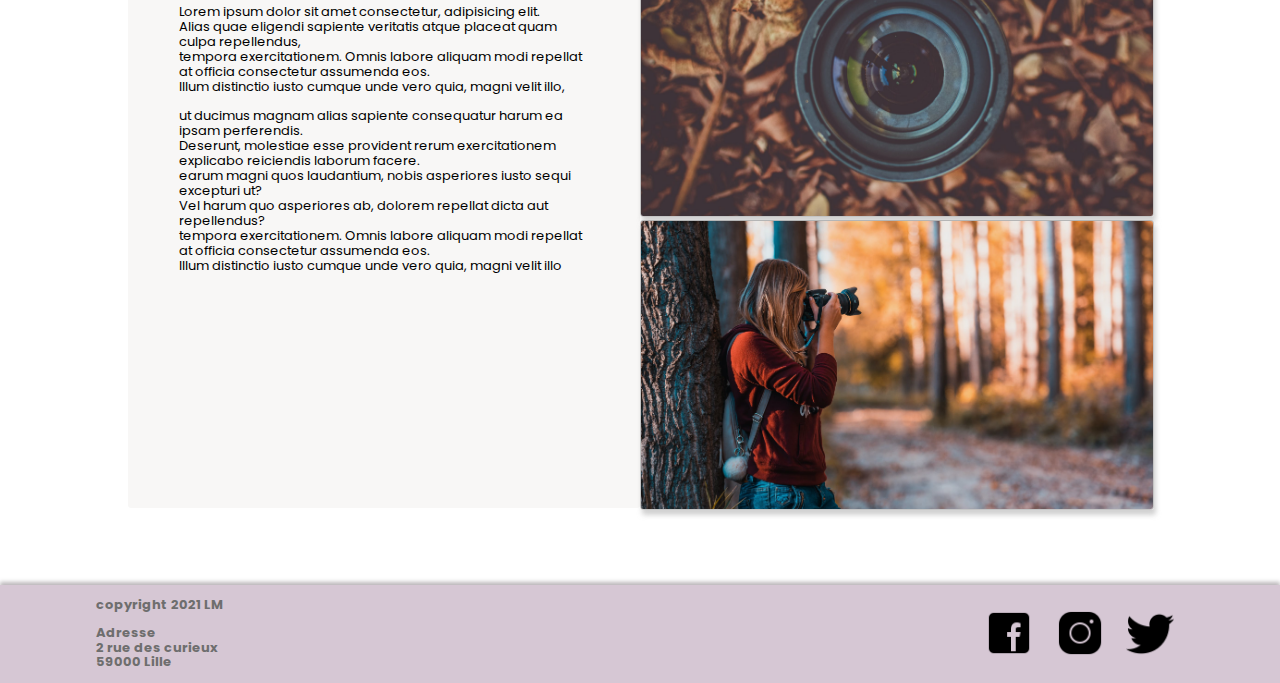
<file: prestations.html>
<!doctype html>
<html class="no-js" lang="">


<!-- =================================================================== -->
<!-- HEAD -->
<!-- =================================================================== -->

<head>
  <meta charset="utf-8">
  <title>photograph baby scss</title>
  <link rel="icon" type="image/x-icon" href="img/pngable_camera-icon.png">
  <meta name="description" content="">
  <meta name="viewport" content="width=device-width, initial-scale=1">

  <meta property="og:title" content="">
  <meta property="og:type" content="">
  <meta property="og:url" content="">
  <meta property="og:image" content="">

  <link rel="stylesheet" href="css/all.min.css"
  <!-- call fontawesome -->

  <link rel="manifest" href="site.webmanifest">
  <link rel="apple-touch-icon" href="icon.png">
  <!-- Place favicon.ico in the root directory -->

  <link rel="stylesheet" href="stylesheets/main.css">

  <meta name="theme-color" content="#fafafa">

</head>

<!-- =================================================================== -->
<!-- BODY -->
<!-- =================================================================== -->

<body>

  <!-- HEADER ==================================================== -->
  <!-- =========================================================== -->
  <header>
    <figure>
      <a href="index.html">
      <img class="header-img" src="img/pngable_camera-icon.png" alt="logo du site">
      </a>
    </figure>
  </header>

  <!-- NAV ==================================================== -->
  <!-- =========================================================== -->
  <nav>
    <ul>
      <li> <a class="nav-link-text" href="index.html"> accueil</a></li>
      <li> <a class="nav-link-text" href="studio.html"> le studio</a> </li>
      <li> <a class="nav-link-text" href="galerie.html"> galerie</a> </li>
      <li> <a class="nav-link-text" href="prestations.html"> prestations</a> </li>
      <li> <a class="nav-link-text" href="blog.html"> blog</a> </li>
      <li> <a class="nav-link-text" href="aboutme.html"> qui suis-je</a> </li>
      <li> <a class="nav-link-text" href="contact.html"> contact</a> </li>
    </ul>
  </nav>

  <!-- prestations MAIN ==================================================== -->
  <!-- =========================================================== -->

    <section class="prestations-grid1">

      <article id="studio-id-link" class="prestation-article-common-style prestations-studio-article">
          <h3 class="h3-default">
            En Studio
          </h3>
          <p class="paragraph-default">
            Lorem ipsum dolor sit amet consectetur, adipisicing elit. <br />
            Alias quae eligendi sapiente veritatis atque placeat quam culpa repellendus, <br />
            tempora exercitationem. Omnis labore aliquam modi repellat at officia consectetur assumenda eos.<br />
            Illum distinctio iusto cumque unde vero quia, magni velit illo, <br />
            ut ducimus magnam alias sapiente consequatur harum ea ipsam perferendis. <br />
            Deserunt, molestiae esse provident rerum exercitationem explicabo reiciendis laborum facere.<br />
            <br />
            Lorem ipsum dolor sit amet consectetur adipisicing elit.
            <br />Sint commodi vero quidem distinctio repellendus adipisci doloribus iusto,
            <br />soluta magni dolor odit optio tenetur ratione nisi, corporis inventore maxime quas beatae!
          </p>

          <!-- <section class="prestations-icons">
            <i class="fas fa-baby-carriage"></i>
            <i class="fas fa-wheelchair"></i>
            <i class="fas fa-calendar-alt"></i>
          </section> -->

        </article>

      <figure class="prestations-studio-fig1">
        <img src="img/pexels-photo-7383648.jpeg" class="img-general-setting" alt="presentationimg">
      </figure>
      <figure class="prestations-studio-fig2">
        <img src="img/photo-1622973404596-cca53aac76cc.jpeg" class="img-general-setting" alt="presentationimg">
      </figure>
    </section>

    <!-- =================================================================================================================== -->


    <section class="prestations-grid2">

      <article id="domicile-id-link" class="prestation-article-common-style  prestations-domicile-article">
          <h3 class="h3-default">
            A Domicile
          </h3>
          <p class="paragraph-default">
            Lorem ipsum dolor sit amet consectetur, adipisicing elit. <br />
            Alias quae eligendi sapiente veritatis atque placeat quam culpa repellendus, <br />
            tempora exercitationem. Omnis labore aliquam modi repellat at officia consectetur assumenda eos.<br />
            Illum distinctio iusto cumque unde vero quia, magni velit illo, <br />
            <br />
            ut ducimus magnam alias sapiente consequatur harum ea ipsam perferendis. <br />
            Deserunt, molestiae esse provident rerum exercitationem explicabo reiciendis laborum facere.<br />
            earum magni quos laudantium, nobis asperiores iusto sequi excepturi ut?<br />
            Vel harum quo asperiores ab, dolorem repellat dicta aut repellendus?<br />
            tempora exercitationem. Omnis labore aliquam modi repellat at officia consectetur assumenda eos.<br />
            Illum distinctio iusto cumque unde vero quia, magni velit illo
          </p>
        </article>

      <figure class="prestations-domicile-figure1">
        <img src="img/qmlxjxfvuccnfhqq8cdg-scaled.jpeg" class="img-general-setting" alt="presentationimg">
      </figure>
      <figure class="prestations-domicile-figure2">
        <img src="img/pexels-photo-5998483.jpeg" class="img-general-setting" alt="presentationimg">
      </figure>
    </section>
    <!-- =================================================================================================================== -->

    <section class="prestations-grid3">

      <article id="exterieur-id-link"  class="prestation-article-common-style prestations-exterieur-article">
          <h3 class="h3-default">
            En Extérieur
          </h3>
          <p class="paragraph-default">
            Lorem ipsum dolor sit amet consectetur, adipisicing elit. <br />
            Alias quae eligendi sapiente veritatis atque placeat quam culpa repellendus, <br />
            tempora exercitationem. Omnis labore aliquam modi repellat at officia consectetur assumenda eos.<br />
            Illum distinctio iusto cumque unde vero quia, magni velit illo, <br />
            <br />
            ut ducimus magnam alias sapiente consequatur harum ea ipsam perferendis. <br />
            Deserunt, molestiae esse provident rerum exercitationem explicabo reiciendis laborum facere.<br />
            earum magni quos laudantium, nobis asperiores iusto sequi excepturi ut?<br />
            Vel harum quo asperiores ab, dolorem repellat dicta aut repellendus?<br />
            tempora exercitationem. Omnis labore aliquam modi repellat at officia consectetur assumenda eos.<br />
            Illum distinctio iusto cumque unde vero quia, magni velit illo
          </p>
      </article>

      <figure class="prestations-exterieur-figure1">
        <img src="img/pexels-photo-69970.jpeg" class="img-general-setting" alt="presentationimg">
      </figure>
      <figure class="prestations-exterieur-figure2">
        <img src="img/pexels-photo-610293.jpeg" class="img-general-setting" alt="presentationimg">
      </figure>
    </section>
 

  <!-- FOOTER ==================================================== -->
  <!-- =========================================================== -->
  <section>
    <footer>
      <section class="footercopytxt">
        <article>
          <p class="paragraph-default"> copyright 2021 LM</p>
        </article>
        <article>
          <p class="paragraph-default"> Adresse <br />
            2 rue des curieux<br />
            59000 Lille
          </p>
        </article>
      </section>

      <article>
        <figure class="footerfigure">
          <img class="socialmedia" src="img/icons8-facebook-100.png" alt="Facebook">
          <img class="socialmedia" src="img/icons8-instagram-100.png" alt="Instagram">
          <img class="socialmedia" src="img/icons8-twitter-100.png" alt="Twitter">
        </figure>
      </article>
    </footer>
  </section>

</body>

</html>
</file>
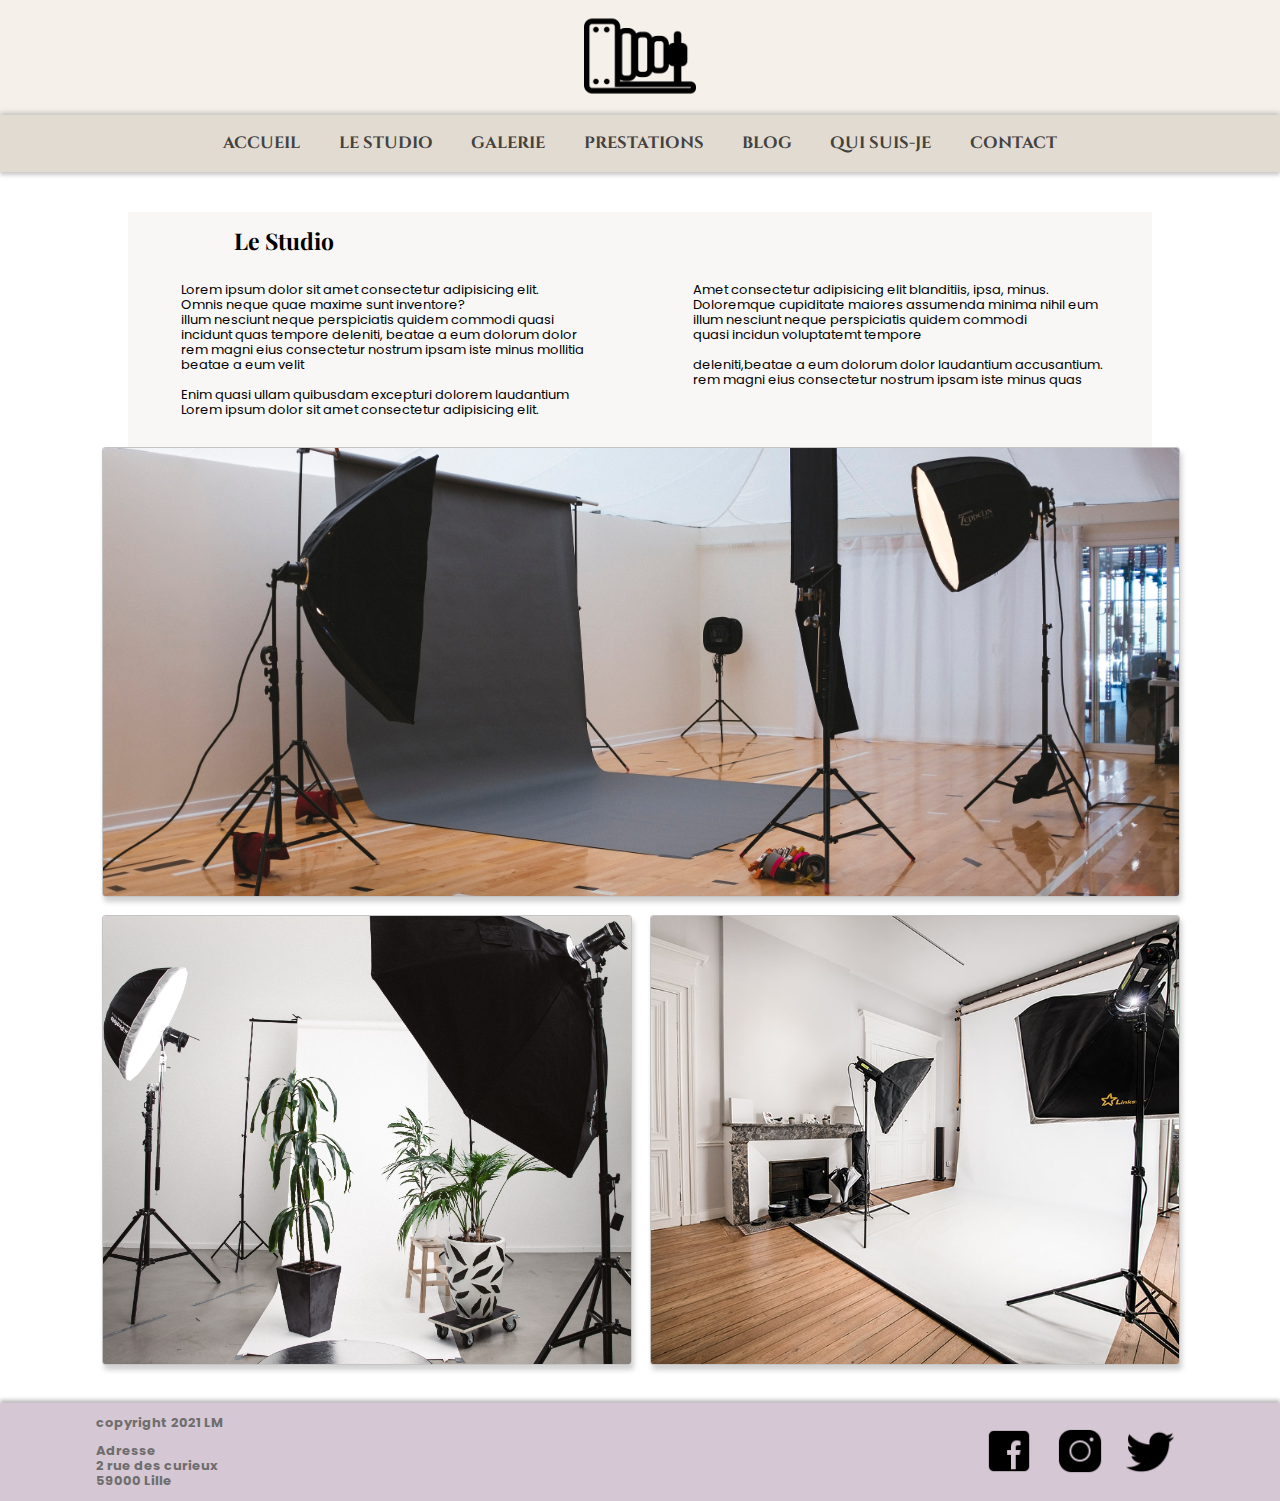
<file: studio.html>
<!doctype html>
<html class="no-js" lang="">


<!-- =================================================================== -->
<!-- HEAD -->
<!-- =================================================================== -->

<head>
  <meta charset="utf-8">
  <title>photograph baby scss</title>
  <link rel="icon" type="image/x-icon" href="img/pngable_camera-icon.png">
  <meta name="description" content="">
  <meta name="viewport" content="width=device-width, initial-scale=1">

  <meta property="og:title" content="">
  <meta property="og:type" content="">
  <meta property="og:url" content="">
  <meta property="og:image" content="">

  <link rel="stylesheet" href="css/all.min.css" <!-- call fontawesome -->

  <link rel="manifest" href="site.webmanifest">
  <link rel="apple-touch-icon" href="icon.png">
  <!-- Place favicon.ico in the root directory -->

  <link rel="stylesheet" href="stylesheets/main.css">

  <meta name="theme-color" content="#fafafa">

</head>


<!-- =================================================================== -->
<!-- BODY -->
<!-- =================================================================== -->

<body>

  <!-- HEADER ==================================================== -->
  <!-- =========================================================== -->
  <header>
    <figure>
      <a href="index.html">
        <img class="header-img" src="img/pngable_camera-icon.png" alt="logo du site">
      </a>
    </figure>
  </header>

  <!-- NAV ==================================================== -->
  <!-- =========================================================== -->
  <nav>
    <ul>
      <li> <a class="nav-link-text" href="index.html"> accueil</a></li>
      <li> <a class="nav-link-text" href="studio.html"> le studio</a> </li>
      <li> <a class="nav-link-text" href="galerie.html"> galerie</a> </li>
      <li> <a class="nav-link-text" href="prestations.html"> prestations</a> </li>
      <li> <a class="nav-link-text" href="blog.html"> blog</a> </li>
      <li> <a class="nav-link-text" href="aboutme.html"> qui suis-je</a> </li>
      <li> <a class="nav-link-text" href="contact.html"> contact</a> </li>
    </ul>
  </nav>

  <!-- MAIN STUDIO ==================================================== -->

  <section class="studio-article-container">

    <h3 class="h3-default"> Le Studio </h3>

    <article class="studio-article-0">
      <p class="paragraph-default">
        Lorem ipsum dolor sit amet consectetur adipisicing elit. <br />
        Omnis neque quae maxime sunt inventore? <br />
        illum nesciunt neque perspiciatis quidem commodi quasi <br />
        incidunt quas tempore deleniti, beatae a eum dolorum dolor <br />
        rem magni eius consectetur nostrum ipsam iste minus mollitia<br /> 
        beatae a eum velit <br /><br />
        Enim quasi ullam quibusdam excepturi dolorem laudantium<br />
        Lorem ipsum dolor sit amet consectetur adipisicing elit. <br />
      </p>
    </article>

    <article class="studio-article-1">
      <p class="paragraph-default">
        Amet consectetur adipisicing elit blanditiis, ipsa, minus. <br />
        Doloremque cupiditate maiores assumenda minima nihil eum
        <br />illum nesciunt neque perspiciatis quidem commodi<br />
         quasi incidun voluptatemt tempore <br /><br />
        deleniti,beatae a eum dolorum dolor laudantium accusantium. <br />
        rem magni eius consectetur nostrum ipsam iste minus quas <br />
      </p>
    </article>
  </section>

  <section class="studio-container">
    <figure class="studio-figure1">
      <img src="img/photo-1603425013520-e0b30e6e37dc.jpeg" class="img-general-setting"
        alt="plateau photo d'un studio en intérieur">
    </figure>
    <figure class="studio-figure2">
      <img src="img/photo-1527011046414-4781f1f94f8c.jpeg" class="img-general-setting"
        alt="plateau photo d'un studio en intérieur avec des plantes">
    </figure>
    <figure class="studio-figure3">
      <img src="img/studio-photo-bordeaux.jpeg" class="img-general-setting"
        alt="plateau photo d'un studio en intérieur">
    </figure>
  </section>


  <!-- FOOTER ==================================================== -->
  <!-- =========================================================== -->
  <section>
    <footer>
      <section class="footercopytxt">
        <article>
          <p class="paragraph-default"> copyright 2021 LM</p>
        </article>
        <article>
          <p class="paragraph-default"> Adresse <br />
            2 rue des curieux<br />
            59000 Lille
          </p>
        </article>
      </section>

      <article>
        <figure class="footerfigure">
          <img class="socialmedia" src="img/icons8-facebook-100.png" alt="Facebook">
          <img class="socialmedia" src="img/icons8-instagram-100.png" alt="Instagram">
          <img class="socialmedia" src="img/icons8-twitter-100.png" alt="Twitter">
        </figure>
      </article>
    </footer>
  </section>

</body>

</html>
</file>
<file: stylesheets/main.css>
@charset "UTF-8";
/* ------------------------------------------------ */
/* ------------------------------------------------ */
/* ------------------------------------------------ */
/* ------------------------------------------------ */
/* ------------------------------------------------ */
/* ------------------------------------------------ */
/* ------------------------------------------------ */
/* ------------------------------------------------ */
/* NOT USED FOR TESTING PURPOSE------------------------------------------ */
/*-- INDEX PRESTATION ==================================================== */
@import url("https://fonts.googleapis.com/css2?family=Cinzel:wght@500&display=swap");
@import url("https://fonts.googleapis.com/css2?family=Cinzel:wght@500&display=swap");
@import url("https://fonts.googleapis.com/css2?family=Playfair+Display&display=swap");
@import url("https://fonts.googleapis.com/css2?family=Poppins&display=swap");
.index-prestation-1 {
  -ms-grid-row: 1;
  -ms-grid-column: 1;
  -ms-grid-column-span: 3;
  grid-area: index-presta1;
}

.index-prestation-2 {
  -ms-grid-row: 2;
  -ms-grid-column: 1;
  grid-area: index-presta2;
}

.index-prestation-3 {
  -ms-grid-row: 2;
  -ms-grid-column: 2;
  grid-area: index-presta3;
}

.index-prestation-4 {
  -ms-grid-row: 2;
  -ms-grid-column: 3;
  grid-area: index-presta4;
}

/*-- INDEX ACTUALITE INSTA ==================================================== */
/* not used anymore as changed how grid are handleded, dont need areas anymore there
just keeping the code as "reminder" */
/*-- STUDIO ==================================================== */
.studio-figure1 {
  -ms-grid-row: 1;
  -ms-grid-column: 1;
  grid-area: fig1;
}

.studio-figure2 {
  -ms-grid-row: 2;
  -ms-grid-column: 1;
  grid-area: fig2;
}

.studio-figure3 {
  -ms-grid-row: 3;
  -ms-grid-column: 1;
  grid-area: fig3;
}

/*-- GALERIE ==================================================== */
.galerie-figure1 {
  -ms-grid-row: 1;
  -ms-grid-row-span: 2;
  -ms-grid-column: 1;
  -ms-grid-column-span: 2;
  grid-area: img1;
}

.galerie-figure2 {
  -ms-grid-row: 1;
  -ms-grid-column: 3;
  -ms-grid-column-span: 4;
  grid-area: img2;
}

.galerie-figure3 {
  -ms-grid-row: 2;
  -ms-grid-column: 3;
  -ms-grid-column-span: 2;
  grid-area: img3;
}

.galerie-figure4 {
  -ms-grid-row: 2;
  -ms-grid-row-span: 3;
  -ms-grid-column: 5;
  -ms-grid-column-span: 2;
  grid-area: img4;
}

.galerie-figure5 {
  -ms-grid-row: 3;
  -ms-grid-row-span: 3;
  -ms-grid-column: 1;
  -ms-grid-column-span: 4;
  grid-area: img5;
}

.galerie-figure6 {
  -ms-grid-row: 6;
  -ms-grid-column: 1;
  -ms-grid-column-span: 4;
  grid-area: img6;
}

.galerie-figure7 {
  -ms-grid-row: 5;
  -ms-grid-row-span: 2;
  -ms-grid-column: 5;
  -ms-grid-column-span: 2;
  grid-area: img7;
}

.galerie-figure8 {
  -ms-grid-row: 7;
  -ms-grid-row-span: 2;
  -ms-grid-column: 1;
  -ms-grid-column-span: 3;
  grid-area: img8;
}

.galerie-figure9 {
  -ms-grid-row: 7;
  -ms-grid-row-span: 2;
  -ms-grid-column: 4;
  -ms-grid-column-span: 3;
  grid-area: img9;
}

/*-- PRESTATION ==================================================== */
/*! normalize.css v8.0.1 | MIT License | github.com/necolas/normalize.css */
/* Document
   ========================================================================== */
/**
 * 1. Correct the line height in all browsers.
 * 2. Prevent adjustments of font size after orientation changes in iOS.
 */
html {
  line-height: 1.15;
  /* 1 */
  -webkit-text-size-adjust: 100%;
  /* 2 */
}

/* Sections
   ========================================================================== */
/**
 * Remove the margin in all browsers.
 */
body {
  margin: 0;
}

/**
 * Render the `main` element consistently in IE.
 */
main {
  display: block;
}

/**
 * Correct the font size and margin on `h1` elements within `section` and
 * `article` contexts in Chrome, Firefox, and Safari.
 */
h1 {
  font-size: 2em;
  margin: 0.67em 0;
}

h3 {
  margin: 0;
}

/* Grouping content
   ========================================================================== */
/**
 * 1. Add the correct box sizing in Firefox.
 * 2. Show the overflow in Edge and IE.
 */
hr {
  -webkit-box-sizing: content-box;
          box-sizing: content-box;
  /* 1 */
  height: 0;
  /* 1 */
  overflow: visible;
  /* 2 */
}

/**
 * 1. Correct the inheritance and scaling of font size in all browsers.
 * 2. Correct the odd `em` font sizing in all browsers.
 */
pre {
  font-family: monospace, monospace;
  /* 1 */
  font-size: 1em;
  /* 2 */
}

/* Text-level semantics
   ========================================================================== */
/**
 * Remove the gray background on active links in IE 10.
 */
a {
  background-color: transparent;
}

/**
 * 1. Remove the bottom border in Chrome 57-
 * 2. Add the correct text decoration in Chrome, Edge, IE, Opera, and Safari.
 */
abbr[title] {
  border-bottom: none;
  /* 1 */
  text-decoration: underline;
  /* 2 */
  -webkit-text-decoration: underline dotted;
          text-decoration: underline dotted;
  /* 2 */
}

/**
 * Add the correct font weight in Chrome, Edge, and Safari.
 */
b,
strong {
  font-weight: bolder;
}

/**
 * 1. Correct the inheritance and scaling of font size in all browsers.
 * 2. Correct the odd `em` font sizing in all browsers.
 */
code,
kbd,
samp {
  font-family: monospace, monospace;
  /* 1 */
  font-size: 1em;
  /* 2 */
}

/**
 * Add the correct font size in all browsers.
 */
small {
  font-size: 80%;
}

/**
 * Prevent `sub` and `sup` elements from affecting the line height in
 * all browsers.
 */
sub,
sup {
  font-size: 75%;
  line-height: 0;
  position: relative;
  vertical-align: baseline;
}

sub {
  bottom: -0.25em;
}

sup {
  top: -0.5em;
}

/* Embedded content
   ========================================================================== */
/**
 * Remove the border on images inside links in IE 10.
 */
img {
  border-style: none;
}

/* Forms
   ========================================================================== */
/**
 * 1. Change the font styles in all browsers.
 * 2. Remove the margin in Firefox and Safari.
 */
button,
input,
optgroup,
select,
textarea {
  font-family: inherit;
  /* 1 */
  font-size: 100%;
  /* 1 */
  line-height: 1.15;
  /* 1 */
  margin: 0;
  /* 2 */
}

/**
 * Show the overflow in IE.
 * 1. Show the overflow in Edge.
 */
button,
input {
  /* 1 */
  overflow: visible;
}

/**
 * Remove the inheritance of text transform in Edge, Firefox, and IE.
 * 1. Remove the inheritance of text transform in Firefox.
 */
button,
select {
  /* 1 */
  text-transform: none;
}

/**
 * Correct the inability to style clickable types in iOS and Safari.
 */
button,
[type="button"],
[type="reset"],
[type="submit"] {
  -webkit-appearance: button;
}

/**
 * Remove the inner border and padding in Firefox.
 */
button::-moz-focus-inner,
[type="button"]::-moz-focus-inner,
[type="reset"]::-moz-focus-inner,
[type="submit"]::-moz-focus-inner {
  border-style: none;
  padding: 0;
}

/**
 * Restore the focus styles unset by the previous rule.
 */
button:-moz-focusring,
[type="button"]:-moz-focusring,
[type="reset"]:-moz-focusring,
[type="submit"]:-moz-focusring {
  outline: 1px dotted ButtonText;
}

/**
 * Correct the padding in Firefox.
 */
fieldset {
  padding: 0.35em 0.75em 0.625em;
}

/**
 * 1. Correct the text wrapping in Edge and IE.
 * 2. Correct the color inheritance from `fieldset` elements in IE.
 * 3. Remove the padding so developers are not caught out when they zero out
 *    `fieldset` elements in all browsers.
 */
legend {
  -webkit-box-sizing: border-box;
          box-sizing: border-box;
  /* 1 */
  color: inherit;
  /* 2 */
  display: table;
  /* 1 */
  max-width: 100%;
  /* 1 */
  padding: 0;
  /* 3 */
  white-space: normal;
  /* 1 */
}

/**
 * Add the correct vertical alignment in Chrome, Firefox, and Opera.
 */
progress {
  vertical-align: baseline;
}

/**
 * Remove the default vertical scrollbar in IE 10+.
 */
textarea {
  overflow: auto;
}

/**
 * 1. Add the correct box sizing in IE 10.
 * 2. Remove the padding in IE 10.
 */
[type="checkbox"],
[type="radio"] {
  -webkit-box-sizing: border-box;
          box-sizing: border-box;
  /* 1 */
  padding: 0;
  /* 2 */
}

/**
 * Correct the cursor style of increment and decrement buttons in Chrome.
 */
[type="number"]::-webkit-inner-spin-button,
[type="number"]::-webkit-outer-spin-button {
  height: auto;
}

/**
 * 1. Correct the odd appearance in Chrome and Safari.
 * 2. Correct the outline style in Safari.
 */
[type="search"] {
  -webkit-appearance: textfield;
  /* 1 */
  outline-offset: -2px;
  /* 2 */
}

/**
 * Remove the inner padding in Chrome and Safari on macOS.
 */
[type="search"]::-webkit-search-decoration {
  -webkit-appearance: none;
}

/**
 * 1. Correct the inability to style clickable types in iOS and Safari.
 * 2. Change font properties to `inherit` in Safari.
 */
::-webkit-file-upload-button {
  -webkit-appearance: button;
  /* 1 */
  font: inherit;
  /* 2 */
}

/* Interactive
   ========================================================================== */
/*
 * Add the correct display in Edge, IE 10+, and Firefox.
 */
details {
  display: block;
}

/*
 * Add the correct display in all browsers.
 */
summary {
  display: list-item;
}

/* Misc
   ========================================================================== */
/**
 * Add the correct display in IE 10+.
 */
template {
  display: none;
}

/**
 * Add the correct display in IE 10.
 */
[hidden] {
  display: none;
}

/* ==========================================================================
   normalize figure
   ========================================================================== */
figure {
  display: block;
  -webkit-margin-before: 0em;
          margin-block-start: 0em;
  -webkit-margin-after: 0em;
          margin-block-end: 0em;
  -webkit-margin-start: 0px;
          margin-inline-start: 0px;
  -webkit-margin-end: 0px;
          margin-inline-end: 0px;
}

/* ==========================================================================
   normalize ul
   ========================================================================== */
ul {
  -webkit-margin-after: 0px;
          margin-block-end: 0px;
  -webkit-margin-before: 0px;
          margin-block-start: 0px;
  -webkit-margin-end: 0px;
          margin-inline-end: 0px;
  -webkit-margin-start: 0px;
          margin-inline-start: 0px;
  -webkit-padding-start: 0px;
          padding-inline-start: 0px;
}

.img-general-setting {
  width: 100%;
  height: 100%;
  -o-object-fit: cover;
     object-fit: cover;
  display: block;
  border: 0.1em solid rgba(149, 149, 149, 0.555);
  -webkit-box-shadow: 2px 5px 5px rgba(172, 172, 172, 0.548);
          box-shadow: 2px 5px 5px rgba(172, 172, 172, 0.548);
  border-radius: 0.2rem;
}

/* used for home title & logo? */
/* used for navbar */
/* used for h3 */
/* used for p */
/**
 * Basic typography style for copy text
 */
body {
  font-size: 10px;
}

.h3-default {
  font-family: "Playfair Display", serif;
  font-size: 2.3em;
}

.paragraph-default {
  font-family: "Poppins", sans-serif;
  font-size: 1.3em;
}

/**
 * Clear inner floats
 */
.clearfix::after {
  clear: both;
  content: '';
  display: table;
}

/**
 * Main content containers
 * 1. Make the container full-width with a maximum width
 * 2. Center it in the viewport
 * 3. Leave some space on the edges, especially valuable on small screens
 */
/**
 * Hide text while making it readable for screen readers
 * 1. Needed in WebKit-based browsers because of an implementation bug;
 *    See: https://code.google.com/p/chromium/issues/detail?id=457146
 */
.hide-text {
  overflow: hidden;
  padding: 0;
  /* 1 */
  text-indent: 101%;
  white-space: nowrap;
}

/**
 * Hide element while making it readable for screen readers
 * Shamelessly borrowed from HTML5Boilerplate:
 * https://github.com/h5bp/html5-boilerplate/blob/master/src/css/main.css#L119-L133
 */
header figure {
  display: -webkit-box;
  display: -ms-flexbox;
  display: flex;
  -webkit-box-pack: center;
      -ms-flex-pack: center;
          justify-content: center;
  background-color: #f5f0ea;
}

.header-img {
  width: 7rem;
  height: auto;
}

@media screen and (max-width: 850px) {
  .header-img {
    width: 6.5rem;
  }
}

nav {
  position: -webkit-sticky;
  position: sticky;
  top: 0px;
  -webkit-box-shadow: 0px 3px 4px rgba(116, 116, 116, 0.39), 0px -3px 4px rgba(143, 143, 143, 0.39);
          box-shadow: 0px 3px 4px rgba(116, 116, 116, 0.39), 0px -3px 4px rgba(143, 143, 143, 0.39);
}

ul {
  display: -webkit-box;
  display: -ms-flexbox;
  display: flex;
  -webkit-box-pack: center;
      -ms-flex-pack: center;
          justify-content: center;
  background-color: #e2dbd1;
}

li {
  list-style-type: none;
  font-size: 1.5em;
  padding: 0.5%;
  margin: 1%;
}

.nav-link-text {
  text-decoration: none;
  text-transform: uppercase;
  color: #44423f;
  font-family: "Cinzel", serif;
  font-size: 1.1em;
  font-weight: bold;
}

/*-- INDEX PRESTATION ==================================================== */
.index-prestations-container {
  display: -ms-grid;
  display: grid;
  -ms-grid-columns: (1fr)[3];
      grid-template-columns: repeat(3, 1fr);
  -ms-grid-rows: 0.1fr 0.1fr;
      grid-template-rows: 0.1fr 0.1fr;
  gap: 0 6vw;
      grid-template-areas: "index-presta1 index-presta1 index-presta1" "index-presta2 index-presta3 index-presta4";
  margin: 0 10vw;
  /* 0 parce que des top /down, et gauche et droite */
  /* margin: 10px 90px 10px 50px; : haut droite bas gauche */
  padding: 0.5rem 0rem 4rem 0rem;
}

.index-prestation-gen > figure {
  height: 25vw;
}

.img-prestation-mediaQ3 {
  -o-object-position: 50% 5%;
     object-position: 50% 5%;
}

/* ================================================================== */
@media (max-width: 850px) {
  .index-prestations-container {
    display: -ms-grid;
    display: grid;
    -ms-grid-columns: 1fr;
        grid-template-columns: 1fr;
    -ms-grid-rows: 0.1fr 0.1fr;
        grid-template-rows: 0.1fr 0.1fr;
    gap: 1rem 0;
        grid-template-areas: "index-presta1" "index-presta2" "index-presta3" "index-presta4";
    margin: 0 12vw;
    padding: 0.5rem 0rem 2rem 0rem;
  }
  .index-prestations-container .index-prestation-1 {
    -ms-grid-row: 1;
    -ms-grid-column: 1;
    grid-area: index-presta1;
  }
  .index-prestations-container .index-prestation-2 {
    -ms-grid-row: 2;
    -ms-grid-column: 1;
    grid-area: index-presta2;
  }
  .index-prestations-container .index-prestation-3 {
    -ms-grid-row: 3;
    -ms-grid-column: 1;
    grid-area: index-presta3;
  }
  .index-prestations-container .index-prestation-4 {
    -ms-grid-row: 4;
    -ms-grid-column: 1;
    grid-area: index-presta4;
  }
  .index-prestation-gen > figure {
    height: 55vw;
  }
  .img-prestation-mediaQ3 {
    -o-object-position: 50% 5%;
       object-position: 50% 5%;
  }
}

/*-- INDEX ACTUALITE INSTA ==================================================== */
.index-actu-insta-container {
  display: -ms-grid;
  display: grid;
  -ms-grid-columns: (minmax(250px, 1fr))[4];
      grid-template-columns: repeat(4, minmax(250px, 1fr));
  gap: 1rem;
  margin: 0rem 10vw;
  padding: 3rem 0 5rem 0;
}

.index-actu-insta-container > h3 {
  -ms-grid-column: 1;
  -ms-grid-column-span: 4;
  grid-column: 1 / span 4;
  -ms-flex-item-align: center;
      -ms-grid-row-align: center;
      align-self: center;
  padding: 1rem;
}

.index-actu-insta-figure {
  max-height: 20vw;
}

/* ================================================================== */
@media screen and (max-width: 1200px) {
  .index-actu-insta-container {
    -ms-grid-columns: (minmax(250px, 1fr))[2];
        grid-template-columns: repeat(2, minmax(250px, 1fr));
  }
  .index-actu-insta-container > h3 {
    -ms-grid-column: 1;
    -ms-grid-column-span: 2;
    grid-column: 1 / span 2;
  }
  .index-actu-insta-figure {
    max-height: 25vw;
  }
}

/* ================================================================== */
@media screen and (max-width: 850px) {
  .index-actu-insta-container {
    -ms-grid-columns: minmax(250px, 1fr);
        grid-template-columns: minmax(250px, 1fr);
  }
  .index-actu-insta-container > h3 {
    -ms-grid-column: 1;
    grid-column: 1 / 1;
  }
  .index-actu-insta-figure {
    min-height: 45vw;
  }
}

/* ====================================================================================================== */
/*-- STUDIO ========================================================================================== */
/* ====================================================================================================== */
.studio-article-container {
  background-color: #f8f7f6;
  margin: 2.5rem 8vw 0 8vw;
  display: -ms-grid;
  display: grid;
  grid-auto-columns: minmax(-webkit-min-content, 100ch);
  grid-auto-columns: minmax(min-content, 100ch);
  -webkit-box-pack: center;
      -ms-flex-pack: center;
          justify-content: center;
  gap: 1rem;
}

.studio-article-container h3 {
  -ms-grid-column-align: center;
      justify-self: center;
  width: 80%;
  margin: 1rem 1rem 0 1rem;
}

.studio-article-container .studio-article-0,
.studio-article-container .studio-article-1 {
  -ms-grid-column-align: center;
      justify-self: center;
  margin: 0rem 1rem 1rem 1rem;
}

/* ================================================================== */
@media screen and (min-width: 850px) {
  .studio-article-container {
    margin: 2.5rem 10vw 0 10vw;
  }
  h3 {
    -ms-grid-column: 1;
    -ms-grid-column-span: 2;
    grid-column: 1 / span 2;
  }
}

/*-- PHOTOS GRID ==================================================== */
.studio-container {
  display: -ms-grid;
  display: grid;
  -ms-grid-columns: 1fr;
      grid-template-columns: 1fr;
  -ms-grid-rows: (35vh)[2];
      grid-template-rows: repeat(2, 35vh);
  gap: 2em;
      grid-template-areas: "fig1" "fig2" "fig3";
  margin: 0 8vw 2.5rem 8vw;
}

/* ================================================================== */
/* with min-width, its the min screen size to apply the following rules, lower than than change to the ones above,
 here mean its mobile first
 Can change for max-width for desktop first */
@media (min-width: 850px) {
  .studio-container {
    display: -ms-grid;
    display: grid;
    -ms-grid-columns: (1fr)[2];
        grid-template-columns: repeat(2, 1fr);
    -ms-grid-rows: (35vw)[2];
        grid-template-rows: repeat(2, 35vw);
    gap: 2em;
        grid-template-areas: "fig1 fig1" "fig2 fig3";
    margin: 0 8vw 2.5rem 8vw;
    /* for somes reasons need to add back the area in the media otherwise scss do not see them 🤷‍♂️ */
    /* for somes reasons need to add back the area in the media otherwise scss do not see them 🤷‍♂️ */
    /* for somes reasons need to add back the area in the media otherwise scss do not see them 🤷‍♂️ */
  }
  .studio-container .studio-figure1 {
    -ms-grid-row: 1;
    -ms-grid-column: 1;
    -ms-grid-column-span: 2;
    grid-area: fig1;
  }
  .studio-container .studio-figure2 {
    -ms-grid-row: 2;
    -ms-grid-column: 1;
    grid-area: fig2;
  }
  .studio-container .studio-figure3 {
    -ms-grid-row: 2;
    -ms-grid-column: 2;
    grid-area: fig3;
  }
}

/* ====================================================================================================== */
/*-- GALERIE ========================================================================================== */
/* ====================================================================================================== */
.galerie-contenant-de-photos {
  display: -ms-grid;
  display: grid;
  -ms-grid-columns: (1fr)[6];
      grid-template-columns: repeat(6, 1fr);
  -ms-grid-rows: (14vw)[8];
      grid-template-rows: repeat(8, 14vw);
  gap: 2em;
      grid-template-areas: "img1 img1 img2 img2 img2 img2" "img1 img1 img3 img3 img4 img4" "img5 img5 img5 img5 img4 img4" "img5 img5 img5 img5 img4 img4" "img5 img5 img5 img5 img7 img7" "img6 img6 img6 img6 img7 img7" "img8 img8 img8 img9 img9 img9" "img8 img8 img8 img9 img9 img9";
  margin: 2.5rem 8vw;
}

/* ================================================================== */
@media screen and (max-width: 900px) {
  .galerie-contenant-de-photos {
    -ms-grid-columns: (1fr)[4];
        grid-template-columns: repeat(4, 1fr);
        grid-template-areas: "img1 img1 img2 img2" "img1 img1 img2 img2" "img3 img3 img4 img4" "img5 img5 img4 img4" "img5 img5 img7 img7" "img6 img6 img7 img7" "img8 img8 img9 img9" "img8 img8 img9 img9";
  }
  .galerie-figure1 {
    -ms-grid-row: 1;
    -ms-grid-row-span: 2;
    -ms-grid-column: 1;
    -ms-grid-column-span: 2;
    grid-area: img1;
  }
  .galerie-figure2 {
    -ms-grid-row: 1;
    -ms-grid-row-span: 2;
    -ms-grid-column: 3;
    -ms-grid-column-span: 2;
    grid-area: img2;
  }
  .galerie-figure3 {
    -ms-grid-row: 3;
    -ms-grid-column: 1;
    -ms-grid-column-span: 2;
    grid-area: img3;
  }
  .galerie-figure4 {
    -ms-grid-row: 3;
    -ms-grid-row-span: 2;
    -ms-grid-column: 3;
    -ms-grid-column-span: 2;
    grid-area: img4;
  }
  .galerie-figure5 {
    -ms-grid-row: 4;
    -ms-grid-row-span: 2;
    -ms-grid-column: 1;
    -ms-grid-column-span: 2;
    grid-area: img5;
  }
  .galerie-figure6 {
    -ms-grid-row: 6;
    -ms-grid-column: 1;
    -ms-grid-column-span: 2;
    grid-area: img6;
  }
  .galerie-figure7 {
    -ms-grid-row: 5;
    -ms-grid-row-span: 2;
    -ms-grid-column: 3;
    -ms-grid-column-span: 2;
    grid-area: img7;
  }
  .galerie-figure8 {
    -ms-grid-row: 7;
    -ms-grid-row-span: 2;
    -ms-grid-column: 1;
    -ms-grid-column-span: 2;
    grid-area: img8;
  }
  .galerie-figure9 {
    -ms-grid-row: 7;
    -ms-grid-row-span: 2;
    -ms-grid-column: 3;
    -ms-grid-column-span: 2;
    grid-area: img9;
  }
}

/* ================================================================== */
@media screen and (max-width: 700px) {
  .galerie-contenant-de-photos {
    display: -ms-grid;
    display: grid;
    -ms-grid-columns: (1fr)[2];
        grid-template-columns: repeat(2, 1fr);
    -ms-grid-rows: (minmax(200px, 30vw))[16];
        grid-template-rows: repeat(16, minmax(200px, 30vw));
        grid-template-areas: "img1 img1" "img1 img1" "img2 img2" "img2 img2" "img3 img3" "img4 img4" "img4 img4" "img5 img5" "img5 img5" "img6 img6" "img7 img7" "img7 img7" "img8 img8" "img8 img8" "img9 img9" "img9 img9";
  }
  .galerie-figure1 {
    -ms-grid-row: 1;
    -ms-grid-row-span: 2;
    -ms-grid-column: 1;
    -ms-grid-column-span: 2;
    grid-area: img1;
  }
  .galerie-figure2 {
    -ms-grid-row: 3;
    -ms-grid-row-span: 2;
    -ms-grid-column: 1;
    -ms-grid-column-span: 2;
    grid-area: img2;
  }
  .galerie-figure3 {
    -ms-grid-row: 5;
    -ms-grid-column: 1;
    -ms-grid-column-span: 2;
    grid-area: img3;
  }
  .galerie-figure4 {
    -ms-grid-row: 6;
    -ms-grid-row-span: 2;
    -ms-grid-column: 1;
    -ms-grid-column-span: 2;
    grid-area: img4;
  }
  .galerie-figure5 {
    -ms-grid-row: 8;
    -ms-grid-row-span: 2;
    -ms-grid-column: 1;
    -ms-grid-column-span: 2;
    grid-area: img5;
  }
  .galerie-figure6 {
    -ms-grid-row: 10;
    -ms-grid-column: 1;
    -ms-grid-column-span: 2;
    grid-area: img6;
  }
  .galerie-figure7 {
    -ms-grid-row: 11;
    -ms-grid-row-span: 2;
    -ms-grid-column: 1;
    -ms-grid-column-span: 2;
    grid-area: img7;
  }
  .galerie-figure8 {
    -ms-grid-row: 13;
    -ms-grid-row-span: 2;
    -ms-grid-column: 1;
    -ms-grid-column-span: 2;
    grid-area: img8;
  }
  .galerie-figure9 {
    -ms-grid-row: 15;
    -ms-grid-row-span: 2;
    -ms-grid-column: 1;
    -ms-grid-column-span: 2;
    grid-area: img9;
  }
}

/* ====================================================================================================== */
/*-- PRESTATION ========================================================================================== */
/* ====================================================================================================== */
.prestations-grid1 {
  display: -ms-grid;
  display: grid;
  -ms-grid-columns: (1fr)[2];
      grid-template-columns: repeat(2, 1fr);
  -ms-grid-rows: (18rem)[2];
      grid-template-rows: repeat(2, 18rem);
  gap: 0.3rem 0;
      grid-template-areas: "studioarticle studiofig1" "studioarticle studiofig2";
  margin: 2.5rem 10vw 6vw 10vw;
}

.prestations-studio-article {
  -ms-grid-row: 1;
  -ms-grid-row-span: 2;
  -ms-grid-column: 1;
  grid-area: studioarticle;
}

.prestations-studio-figure1 {
  -ms-grid-row: 1;
  -ms-grid-column: 2;
  grid-area: studiofig1;
}

.prestations-studio-figure2 {
  -ms-grid-row: 2;
  -ms-grid-column: 2;
  grid-area: studiofig2;
}

@media screen and (max-width: 850px) {
  .prestations-grid1 {
    -ms-grid-columns: minmax(200px, 1fr);
        grid-template-columns: minmax(200px, 1fr);
    -ms-grid-rows: (18rem)[2] auto;
        grid-template-rows: repeat(2, 18rem) auto;
    margin: 15vw 10vw 15vw 10vw;
    /* auto will let row adapt depending of the content size: here the text */
        grid-template-areas: "studiofig1" "studiofig2" "studioarticle";
  }
  .prestations-studio-article {
    -ms-grid-row: 3;
    -ms-grid-column: 1;
    grid-area: studioarticle;
  }
  .prestations-studio-figure1 {
    -ms-grid-row: 1;
    -ms-grid-column: 1;
    grid-area: studiofig1;
  }
  .prestations-studio-figure2 {
    -ms-grid-row: 2;
    -ms-grid-column: 1;
    grid-area: studiofig2;
  }
}

/* ================================================================== */
.prestations-grid2 {
  display: -ms-grid;
  display: grid;
  -ms-grid-columns: (1fr)[2];
      grid-template-columns: repeat(2, 1fr);
  -ms-grid-rows: (18rem)[2];
      grid-template-rows: repeat(2, 18rem);
  gap: 0.3rem 0;
      grid-template-areas: "domicilearticle domicilefig1" "domicilearticle domicilefig2";
  margin: 2.5rem 10vw 6vw 10vw;
}

.prestations-domicile-article {
  -ms-grid-row: 1;
  -ms-grid-row-span: 2;
  -ms-grid-column: 1;
  grid-area: domicilearticle;
}

.prestations-domicile-figure1 {
  -ms-grid-row: 1;
  -ms-grid-column: 2;
  grid-area: domicilefig1;
}

.prestations-domicile-figure2 {
  -ms-grid-row: 2;
  -ms-grid-column: 2;
  grid-area: domicilefig2;
}

@media screen and (max-width: 850px) {
  .prestations-grid2 {
    -ms-grid-columns: minmax(230px, 1fr);
        grid-template-columns: minmax(230px, 1fr);
    -ms-grid-rows: (18rem)[2] auto;
        grid-template-rows: repeat(2, 18rem) auto;
    margin: 15vw 10vw 15vw 10vw;
    /* auto will let row adapt depending of the content size: here the text */
        grid-template-areas: "domicilefig1" "domicilefig2" "domicilearticle";
  }
  .prestations-domicile-article {
    -ms-grid-row: 3;
    -ms-grid-column: 1;
    grid-area: domicilearticle;
  }
  .prestations-domicile-figure1 {
    -ms-grid-row: 1;
    -ms-grid-column: 1;
    grid-area: domicilefig1;
  }
  .prestations-domicile-figure2 {
    -ms-grid-row: 2;
    -ms-grid-column: 1;
    grid-area: domicilefig2;
  }
}

/* ================================================================== */
.prestations-grid3 {
  display: -ms-grid;
  display: grid;
  -ms-grid-columns: (1fr)[2];
      grid-template-columns: repeat(2, 1fr);
  -ms-grid-rows: (18rem)[2];
      grid-template-rows: repeat(2, 18rem);
  gap: 0.3rem 0;
      grid-template-areas: "extarticle extfig1" "extarticle extfig2";
  margin: 2.5rem 10vw 6vw 10vw;
}

.prestations-exterieur-article {
  -ms-grid-row: 1;
  -ms-grid-row-span: 2;
  -ms-grid-column: 1;
  grid-area: extarticle;
}

.prestations-exterieur-figure1 {
  -ms-grid-row: 1;
  -ms-grid-column: 2;
  grid-area: extfig1;
}

.prestations-exterieur-figure2 {
  -ms-grid-row: 2;
  -ms-grid-column: 2;
  grid-area: extfig2;
}

@media screen and (max-width: 850px) {
  .prestations-grid3 {
    -ms-grid-columns: minmax(200px, 1fr);
        grid-template-columns: minmax(200px, 1fr);
    -ms-grid-rows: (18rem)[2] auto;
        grid-template-rows: repeat(2, 18rem) auto;
    /* auto will let row adapt depending of the content size: here the text */
    margin: 15vw 10vw 15vw 10vw;
        grid-template-areas: "extfig1" "extfig2" "extarticle";
  }
  .prestations-exterieur-article {
    -ms-grid-row: 3;
    -ms-grid-column: 1;
    grid-area: extarticle;
  }
  .prestations-exterieur-figure1 {
    -ms-grid-row: 1;
    -ms-grid-column: 1;
    grid-area: extfig1;
  }
  .prestations-exterieur-figure2 {
    -ms-grid-row: 2;
    -ms-grid-column: 1;
    grid-area: extfig2;
  }
}

/* ====================================================================================================== */
/*-- BLOG ========================================================================================== */
/* ====================================================================================================== */
.blog-grid {
  display: -ms-grid;
  display: grid;
  -ms-grid-columns: (1fr)[2];
      grid-template-columns: repeat(2, 1fr);
  -ms-grid-rows: (33rem)[3];
      grid-template-rows: repeat(3, 33rem);
  gap: 2em 0.1em;
      grid-template-areas: "article1 art1fig" "art2fig article2" "article3 art3fig";
  margin: 2.5rem 10vw 6vw 10vw;
  width: 80%;
}

.blog-article1 {
  -ms-grid-row: 1;
  -ms-grid-column: 1;
  grid-area: article1;
}

.blog-figure-article1 {
  -ms-grid-row: 1;
  -ms-grid-column: 2;
  grid-area: art1fig;
}

/* ================================================================== */
.blog-article2 {
  -ms-grid-row: 2;
  -ms-grid-column: 2;
  grid-area: article2;
}

.blog-figure-article2 {
  -ms-grid-row: 2;
  -ms-grid-column: 1;
  grid-area: art2fig;
}

/* ================================================================== */
.blog-article3 {
  -ms-grid-row: 3;
  -ms-grid-column: 1;
  grid-area: article3;
}

.blog-figure-article3 {
  -ms-grid-row: 3;
  -ms-grid-column: 2;
  grid-area: art3fig;
}

@media screen and (max-width: 850px) {
  .blog-grid {
    -ms-grid-columns: minmax(220px, 1fr);
        grid-template-columns: minmax(220px, 1fr);
    -ms-grid-rows: 25rem auto 25rem auto 25rem auto;
        grid-template-rows: 25rem auto 25rem auto 25rem auto;
    gap: 0rem;
    margin: 2.5rem auto 6vw auto;
        grid-template-areas: "art1fig" "article1" "art2fig" "article2" "art3fig" "article3";
  }
  .blog-article-common-style h3 {
    margin-top: 1.5rem;
  }
  .blog-article-common-style p {
    margin-bottom: 1.5rem;
  }
  .blog-figure-article2,
  .blog-figure-article3 {
    margin-top: 2rem;
  }
  .blog-article1 {
    -ms-grid-row: 2;
    -ms-grid-column: 1;
    grid-area: article1;
  }
  .blog-figure-article1 {
    -ms-grid-row: 1;
    -ms-grid-column: 1;
    grid-area: art1fig;
  }
  /* ================================================================== */
  .blog-article2 {
    -ms-grid-row: 4;
    -ms-grid-column: 1;
    grid-area: article2;
  }
  .blog-figure-article2 {
    -ms-grid-row: 3;
    -ms-grid-column: 1;
    grid-area: art2fig;
  }
  /* ================================================================== */
  .blog-article3 {
    -ms-grid-row: 6;
    -ms-grid-column: 1;
    grid-area: article3;
  }
  .blog-figure-article3 {
    -ms-grid-row: 5;
    -ms-grid-column: 1;
    grid-area: art3fig;
  }
}

/* ====================================================================================================== */
/*-- ABOUTME ========================================================================================== */
/* ====================================================================================================== */
.aboutme-grid-container {
  display: -ms-grid;
  display: grid;
  -ms-grid-columns: 2fr 1fr;
      grid-template-columns: 2fr 1fr;
  -ms-grid-rows: (45vh)[2];
      grid-template-rows: repeat(2, 45vh);
  gap: 0em;
      grid-template-areas: "photo text" "photo text";
  margin: 2.5rem calc(10% + 2.7%) 2.5rem calc(10% - 2.7%);
}

.aboutme-photo-figure {
  -ms-grid-row: 1;
  -ms-grid-row-span: 2;
  -ms-grid-column: 1;
  grid-area: photo;
}

.aboutme-article {
  -ms-grid-row: 1;
  -ms-grid-row-span: 2;
  -ms-grid-column: 2;
  grid-area: text;
}

@media screen and (max-width: 850px) {
  .aboutme-grid-container {
    -ms-grid-columns: minmax(220px, 1fr);
        grid-template-columns: minmax(220px, 1fr);
    -ms-grid-rows: auto;
        grid-template-rows: auto;
    margin: 2.5rem 10vw 2.5rem 10vw;
        grid-template-areas: "photo" "text";
  }
  .aboutme-photo-figure {
    -ms-grid-row: 1;
    -ms-grid-column: 1;
    grid-area: photo;
  }
  .aboutme-article {
    -ms-grid-row: 2;
    -ms-grid-column: 1;
    grid-area: text;
  }
}

footer {
  display: -webkit-box;
  display: -ms-flexbox;
  display: flex;
  -webkit-box-pack: center;
      -ms-flex-pack: center;
          justify-content: center;
  -webkit-box-pack: justify;
      -ms-flex-pack: justify;
          justify-content: space-between;
  background-color: #d6c7d4;
  -webkit-box-shadow: 0px -3px 4px rgba(119, 111, 118, 0.493);
          box-shadow: 0px -3px 4px rgba(119, 111, 118, 0.493);
  -webkit-box-align: center;
      -ms-flex-align: center;
          align-items: center;
}

.footerfigure {
  margin-right: 6rem;
}

.footercopytxt {
  margin-left: 6rem;
  color: #6e6e6e;
  font-weight: bold;
}

.socialmedia {
  margin-left: 1em;
  margin-right: 1em;
  width: 3rem;
  height: auto;
}

@media screen and (max-width: 850px) {
  footer {
    -webkit-box-orient: vertical;
    -webkit-box-direction: normal;
        -ms-flex-direction: column;
            flex-direction: column;
  }
  .footercopytxt {
    margin: 0 auto;
  }
  .footerfigure {
    margin: 1.3rem auto;
  }
  .socialmedia {
    width: 3rem;
    height: auto;
  }
}

/*-- INDEX MAIN ==================================================== */
.index-container {
  display: -webkit-box;
  display: -ms-flexbox;
  display: flex;
  -webkit-box-pack: center;
      -ms-flex-pack: center;
          justify-content: center;
  -webkit-box-orient: vertical;
  -webkit-box-direction: normal;
      -ms-flex-direction: column;
          flex-direction: column;
}

.index-main-background {
  z-index: -1;
  background: no-repeat url(../img/Depositphotos_195188732_l-2015.jpeg);
  background-size: cover;
  background-position: 0% 20%;
  /*right or left && top/bottom*/
  height: 100vh;
  width: 100%;
  position: -webkit-sticky;
  position: sticky;
  top: -275px;
}

.index-main-studio-title {
  font-family: "Cinzel Decorative", cursive;
  font-size: 5em;
  font-weight: bold;
  color: #3a3838;
  position: relative;
  top: 33%;
  left: 64%;
  text-align: left;
  width: 30%;
  height: auto;
}

/*-- BIENVENU MESSAGE ==================================================== */
.index-main-article-bienvenu {
  display: -webkit-box;
  display: -ms-flexbox;
  display: flex;
  -webkit-box-orient: vertical;
  -webkit-box-direction: normal;
      -ms-flex-direction: column;
          flex-direction: column;
  background-color: #f5f0ea;
  text-align: center;
  padding: 2rem 0;
}

.index-main-article-bienvenu h3 {
  text-align: center;
}

/*-- INDEX PRESTATION ==================================================== */
.index-prestations-backgroundcolor {
  background: white;
}

.index-prestations-container > h3 {
  text-align: center;
  -ms-flex-item-align: center;
      -ms-grid-row-align: center;
      align-self: center;
}

/* ========================================== */
.index-prestation-gen {
  background-color: #f8f7f6;
  border-radius: 0.2rem;
}

.index-prestation-gen h3 {
  text-align: center;
  padding: 0.5rem;
}

.index-prestation-gen p {
  display: -webkit-box;
  display: -ms-flexbox;
  display: flex;
  -webkit-box-orient: vertical;
  -webkit-box-direction: normal;
      -ms-flex-direction: column;
          flex-direction: column;
  -webkit-box-pack: center;
      -ms-flex-pack: center;
          justify-content: center;
  -webkit-box-align: center;
      -ms-flex-align: center;
          align-items: center;
  padding: 0.5rem;
}

/*-- INDEX ACTUALITE INSTA ==================================================== */
.index-actu-insta-backgroundcolor {
  background-color: #f5f0ea;
}

.index-actu-insta-container > h3 {
  text-align: center;
}

.index-actu-img3 {
  -o-object-position: 70% 50%;
     object-position: 70% 50%;
}

.index-actu-img5 {
  -o-object-position: 20% 75%;
     object-position: 20% 75%;
}

.img-prestation-mediaQ1 img:hover .container:hover .image {
  opacity: 0.3;
}

.img-prestation-mediaQ1 .info-on-hover:hover {
  opacity: 1;
}

.info-on-hover {
  -webkit-transition: .5s ease;
  transition: .5s ease;
  opacity: 0;
  position: absolute;
  top: 50%;
  left: 50%;
  -webkit-transform: translate(-50%, -50%);
          transform: translate(-50%, -50%);
  text-align: center;
}

.info-on-hover .testtext .text {
  background-color: #04AA6D;
  color: white;
  font-size: 16px;
  padding: 16px 32px;
}

.galerie-container {
  display: -webkit-box;
  display: -ms-flexbox;
  display: flex;
  -webkit-box-pack: center;
      -ms-flex-pack: center;
          justify-content: center;
}

.galerie-figure2 > img {
  -o-object-position: 50% 65%;
     object-position: 50% 65%;
}

.galerie-figure6 > img {
  -o-object-position: 50% 56%;
     object-position: 50% 56%;
}

.galerie-figure8 > img {
  -o-object-position: 50% 65%;
     object-position: 50% 65%;
}

.galerie-figure9 > img {
  -o-object-position: 50% 68%;
     object-position: 50% 68%;
}

.prestation-article-common-style {
  background-color: #f8f7f6;
  display: -webkit-box;
  display: -ms-flexbox;
  display: flex;
  -webkit-box-orient: vertical;
  -webkit-box-direction: normal;
      -ms-flex-direction: column;
          flex-direction: column;
  -webkit-box-align: center;
      -ms-flex-align: center;
          align-items: center;
  border-radius: 0.2rem;
}

.prestation-article-common-style h3 {
  width: 80%;
  margin-top: 3vw;
}

.prestation-article-common-style p {
  width: 80%;
  margin-bottom: 3vw;
}

.blog-article-common-style {
  background-color: #f8f7f6;
  display: -webkit-box;
  display: -ms-flexbox;
  display: flex;
  -webkit-box-orient: vertical;
  -webkit-box-direction: normal;
      -ms-flex-direction: column;
          flex-direction: column;
  -webkit-box-pack: center;
      -ms-flex-pack: center;
          justify-content: center;
  -webkit-box-align: center;
      -ms-flex-align: center;
          align-items: center;
  border-radius: 0.2rem;
}

.blog-article-common-style h3 {
  width: 70%;
}

.blog-article-common-style p {
  width: 70%;
}

.blog-figure-article2 > img {
  -o-object-position: 50% 75%;
     object-position: 50% 75%;
}

.aboutme-photo-figure {
  width: 90%;
  height: 100%;
  -ms-grid-column-align: end;
      justify-self: end;
}

@media screen and (max-width: 850px) {
  .aboutme-photo-figure {
    width: 100%;
    -ms-grid-column-align: center;
        justify-self: center;
  }
  .aboutme-article h3 {
    margin-top: 2vw;
  }
}

.aboutme-photo {
  width: 100%;
  height: 100%;
  -o-object-fit: cover;
     object-fit: cover;
  display: block;
  border: 0.1em solid rgba(149, 149, 149, 0.555);
  -webkit-box-shadow: 2px 5px 5px rgba(172, 172, 172, 0.548);
          box-shadow: 2px 5px 5px rgba(172, 172, 172, 0.548);
  border-radius: 0.2rem;
  -o-object-position: 50% 50%;
     object-position: 50% 50%;
  margin: auto;
  border-radius: 0.2rem;
}

.aboutme-article {
  background-color: #f8f7f6;
  border-radius: 0.2rem;
  display: -webkit-box;
  display: -ms-flexbox;
  display: flex;
  -webkit-box-orient: vertical;
  -webkit-box-direction: normal;
      -ms-flex-direction: column;
          flex-direction: column;
  -webkit-box-pack: center;
      -ms-flex-pack: center;
          justify-content: center;
  -webkit-box-align: center;
      -ms-flex-align: center;
          align-items: center;
  /* otherwise on top of the picture */
  z-index: -1;
}

.aboutme-article h3 {
  width: 80%;
}

.aboutme-article p {
  width: 80%;
}

/*  c'est le container/ celui qui est placé sur la grid qui est centré */
*, *before, *after {
  -webkit-box-sizing: border-box;
          box-sizing: border-box;
}

/* the width and height contain now the padding of the element */
.form-container {
  background-color: #f8f7f6;
  display: -webkit-box;
  display: -ms-flexbox;
  display: flex;
  -webkit-box-orient: vertical;
  -webkit-box-direction: normal;
      -ms-flex-direction: column;
          flex-direction: column;
  -webkit-box-align: center;
      -ms-flex-align: center;
          align-items: center;
  -webkit-box-pack: center;
      -ms-flex-pack: center;
          justify-content: center;
  margin: 0 20vw;
}

label {
  font-family: "Playfair Display", serif;
  font-size: 1.6em;
  font-weight: bold;
  display: block;
  padding: 1rem;
  margin: 0.4rem 0 0 0;
}

input[type=text], [type=email], textarea, select {
  font-family: "Poppins", sans-serif;
  font-size: 1.3em;
  width: 30vw;
  display: block;
  border: 1px solid black;
  border-radius: 0.3rem;
  padding: 0.5rem;
  margin: 0 0 1rem 0;
}

input[type=submit] {
  font-family: "Cinzel", serif;
  font-size: 1.6em;
  font-weight: bold;
  color: #f8f7f6;
  background-color: #836186;
  padding: 1rem 2rem;
  border-radius: 20px;
  width: 20%;
  -webkit-box-shadow: 10px 10px 10px rgba(128, 128, 128, 0.185);
          box-shadow: 10px 10px 10px rgba(128, 128, 128, 0.185);
  margin: 0 0 2rem 0;
  cursor: pointer;
}

input[type=submit]:hover {
  background-color: #c2a0c5;
}

@media screen and (max-width: 850px) {
  .form-container {
    margin: 0 5vw;
  }
  input[type=submit] {
    width: 60%;
  }
  input[type=text], [type=email], textarea, select {
    width: 80%;
  }
}
/*# sourceMappingURL=main.css.map */
</file>
